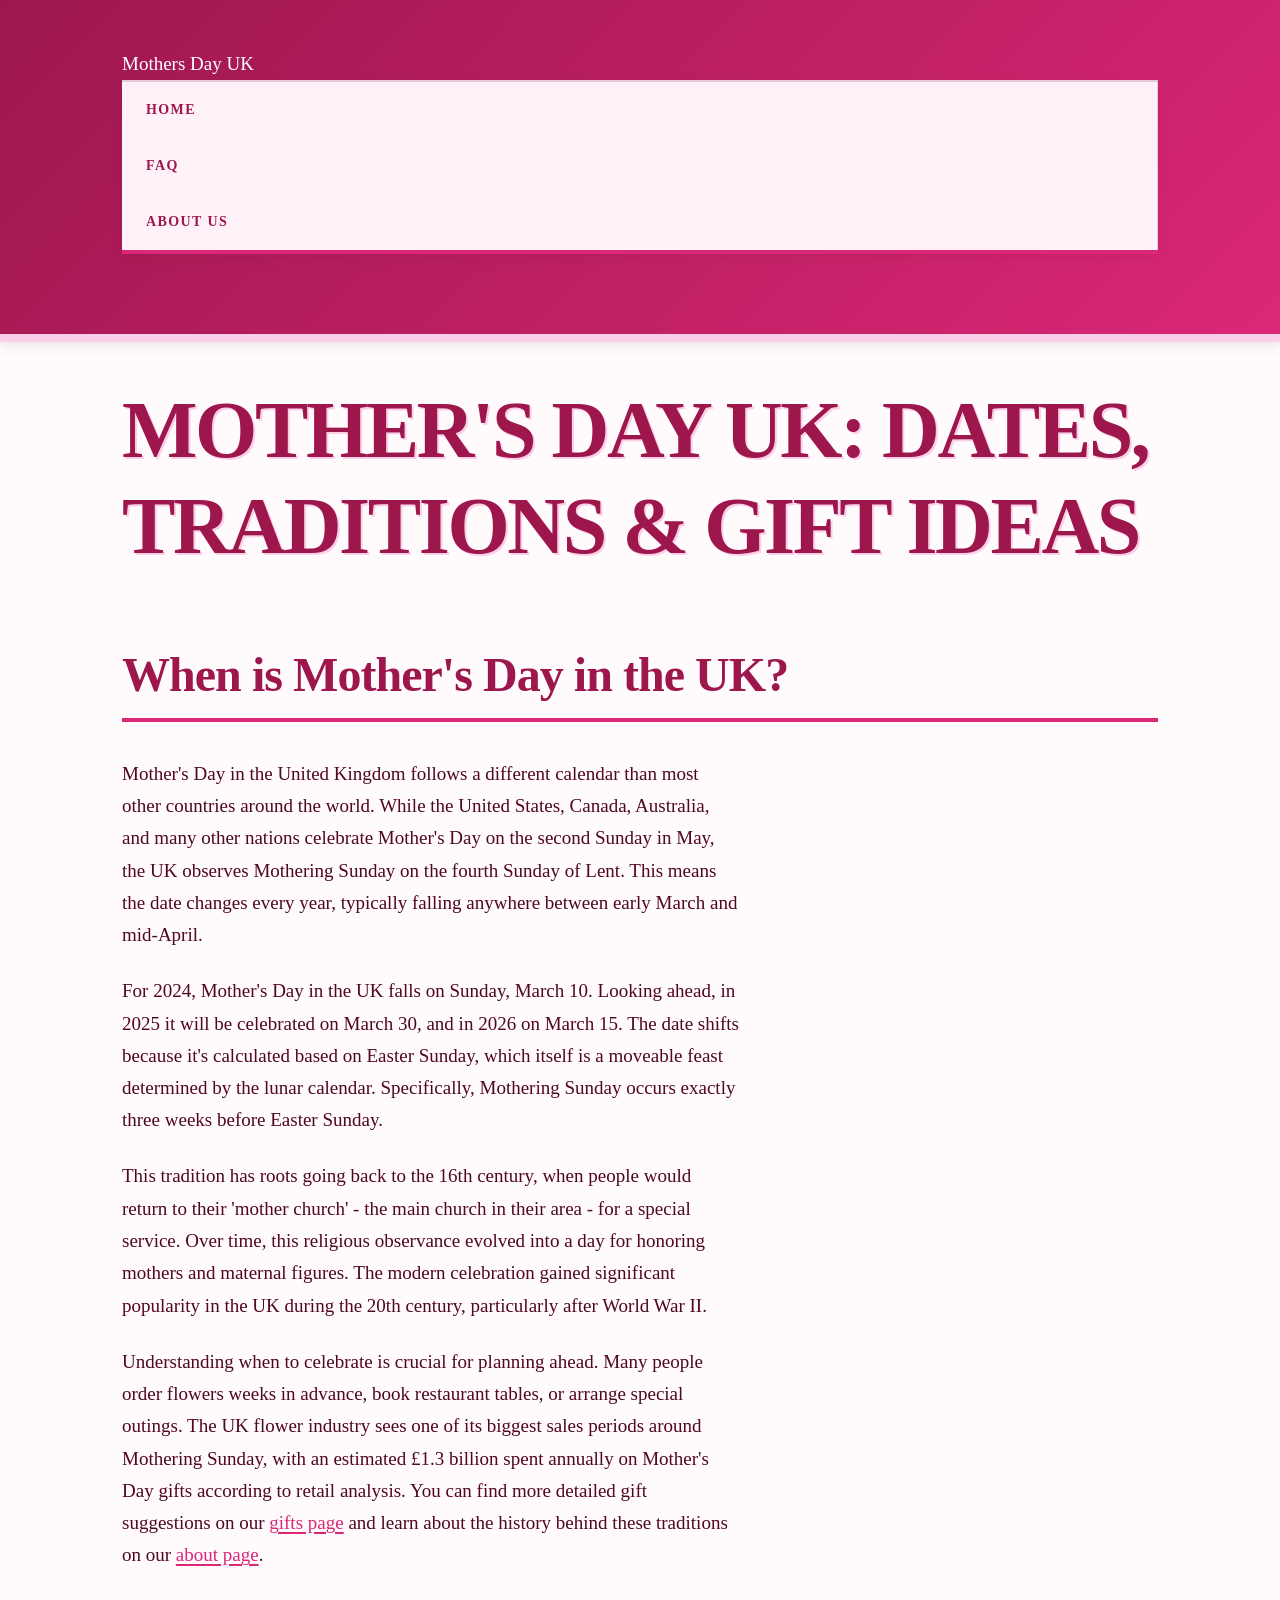
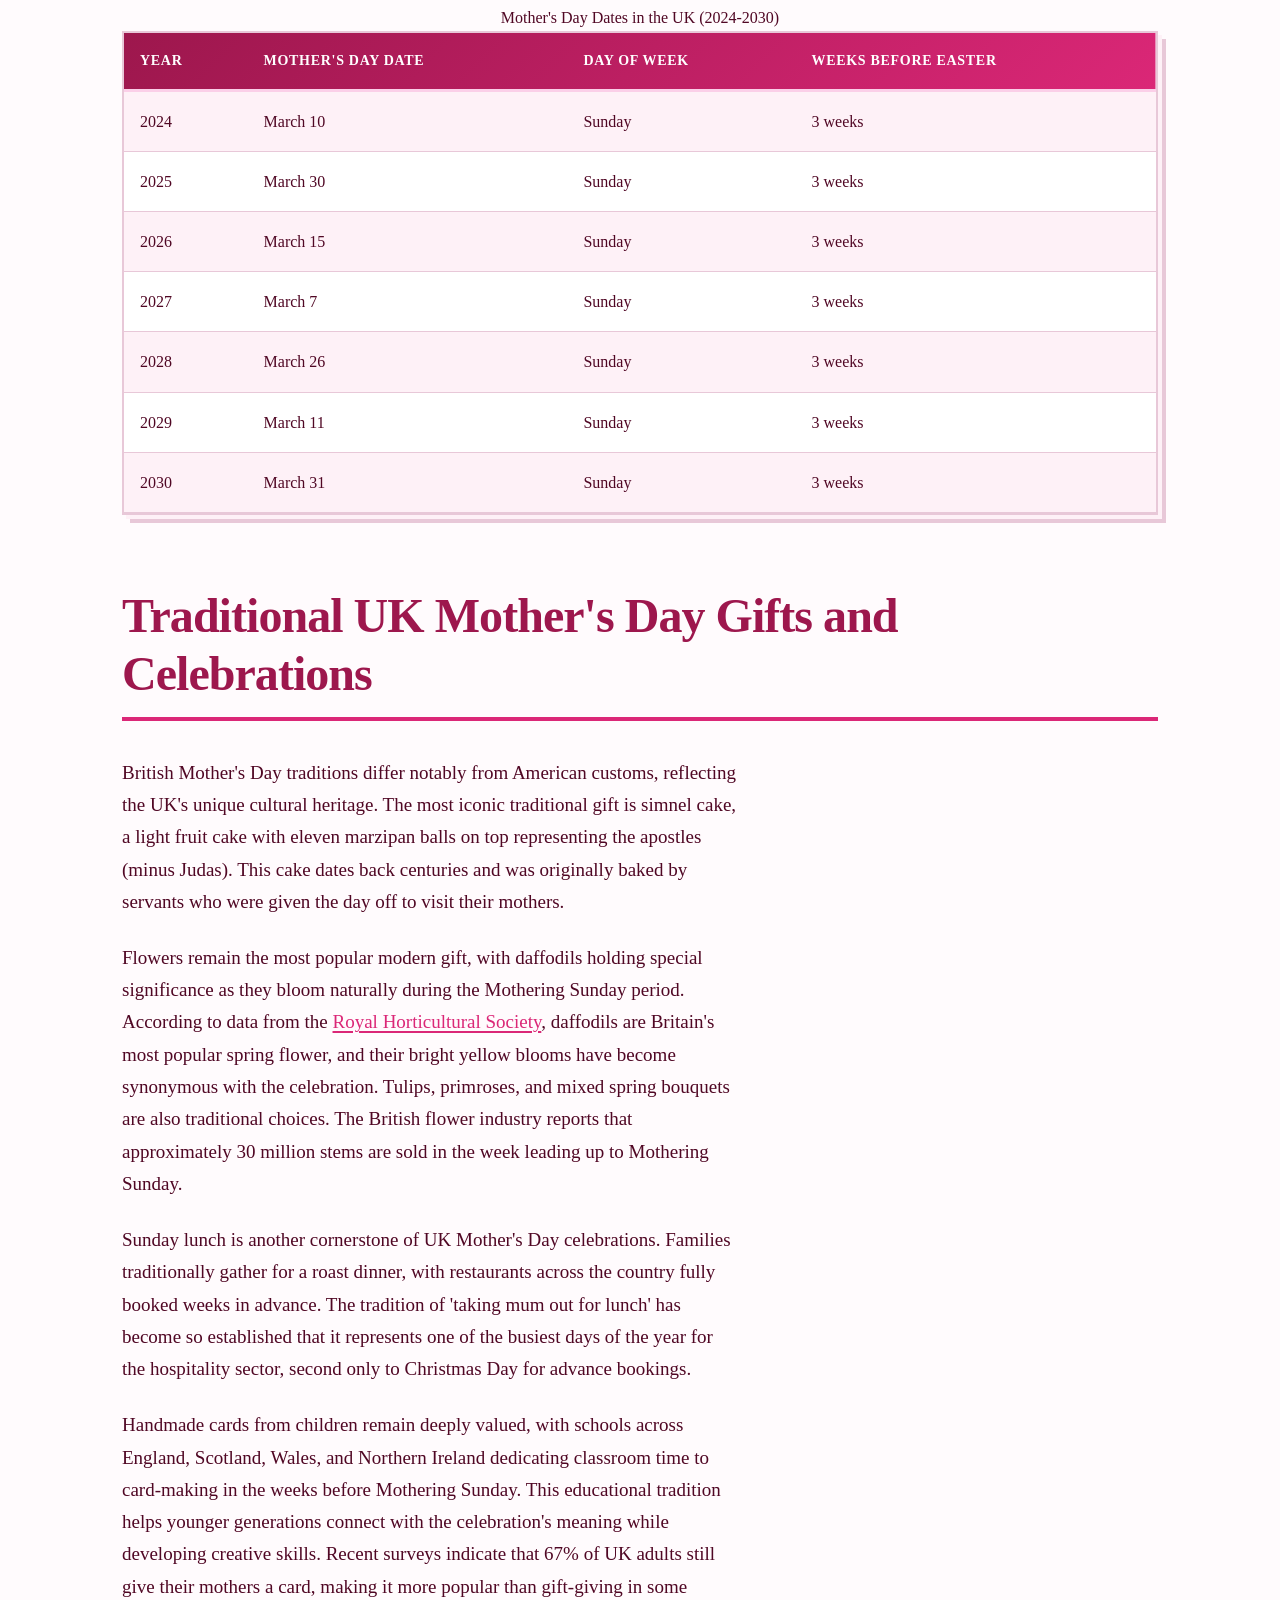
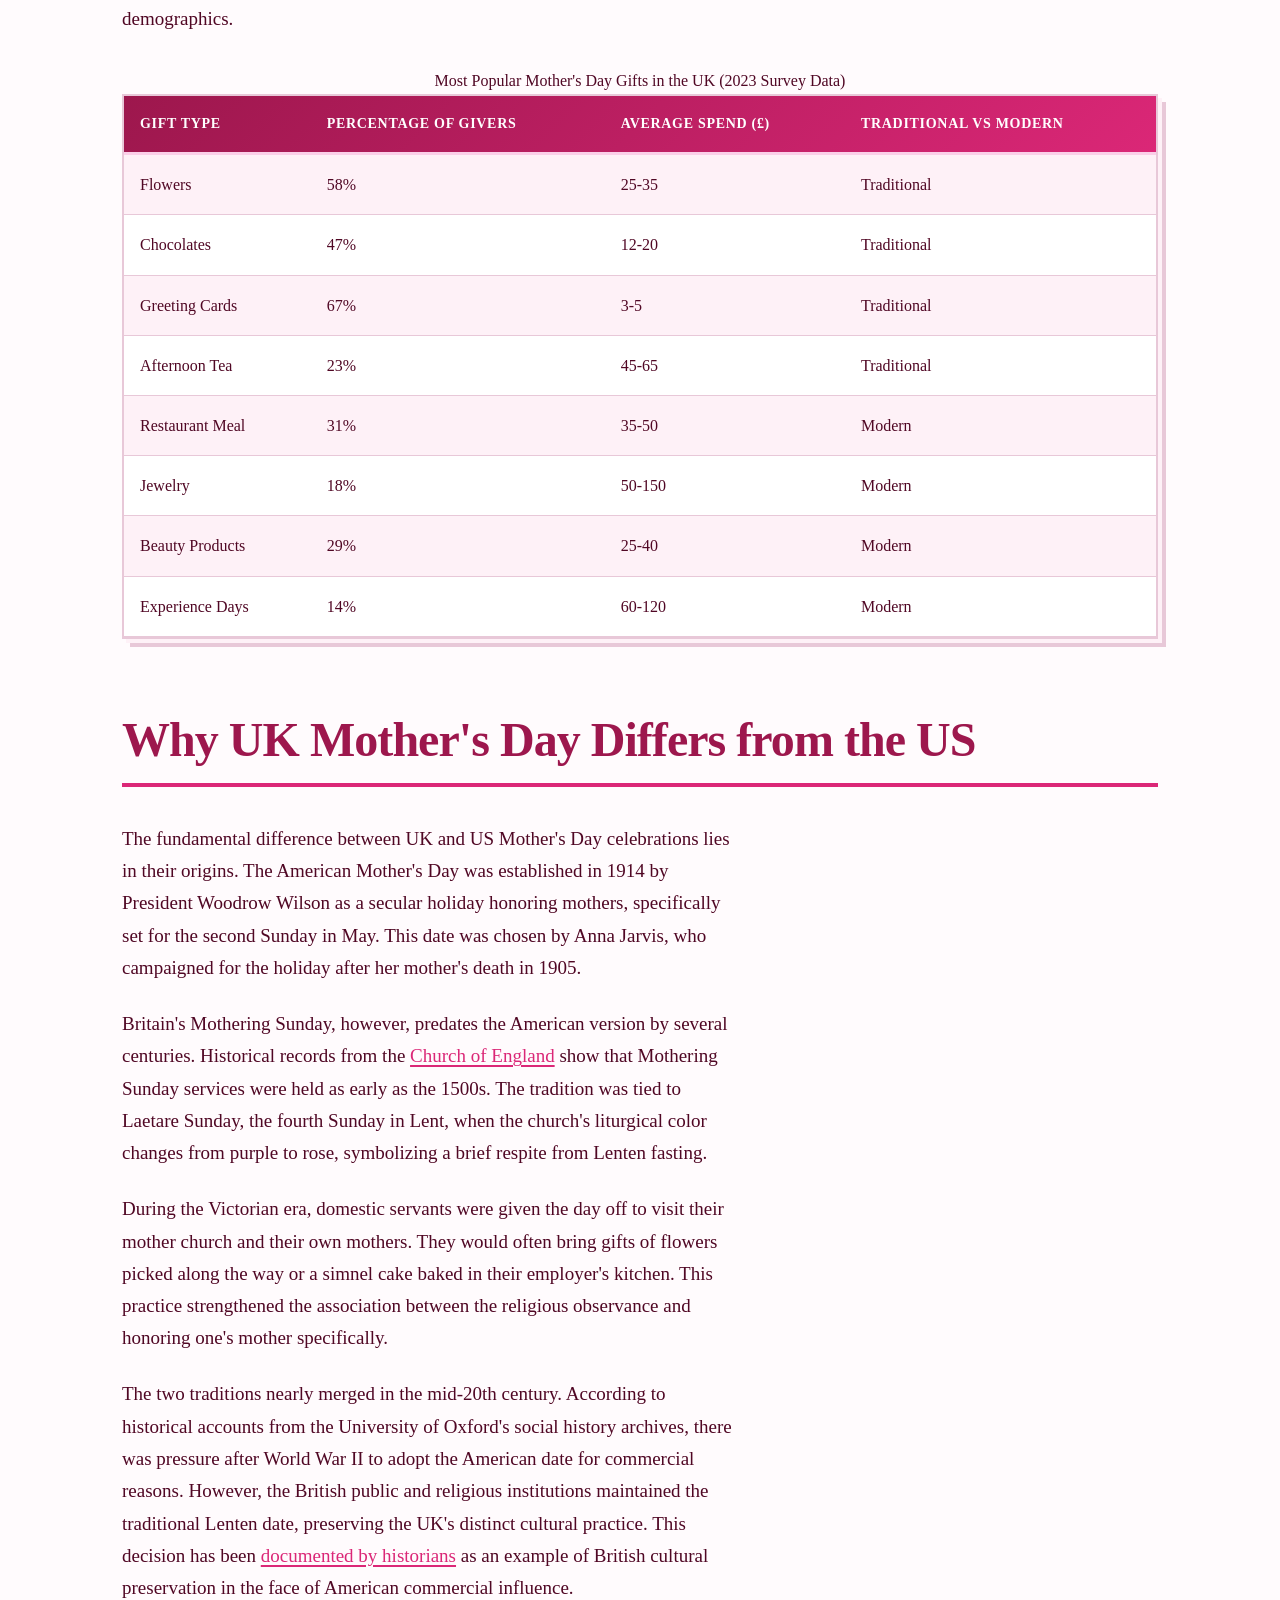
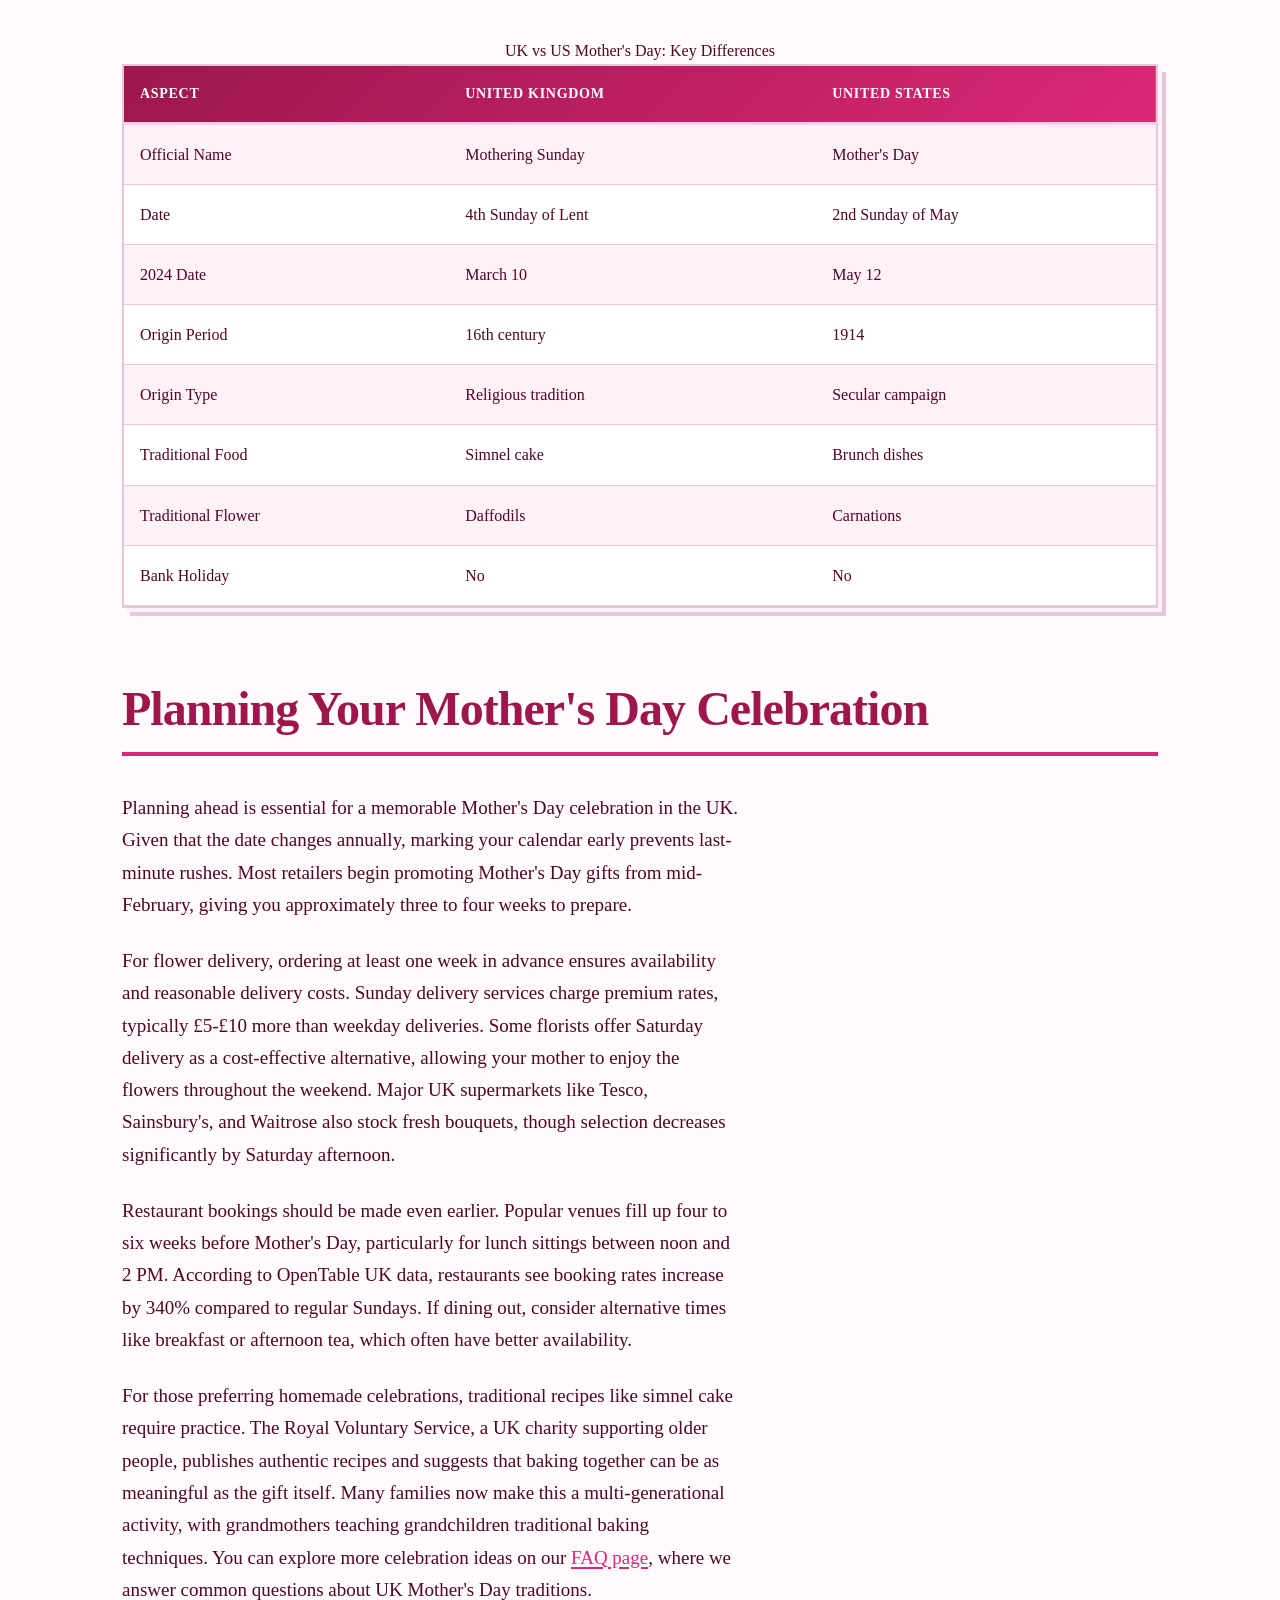
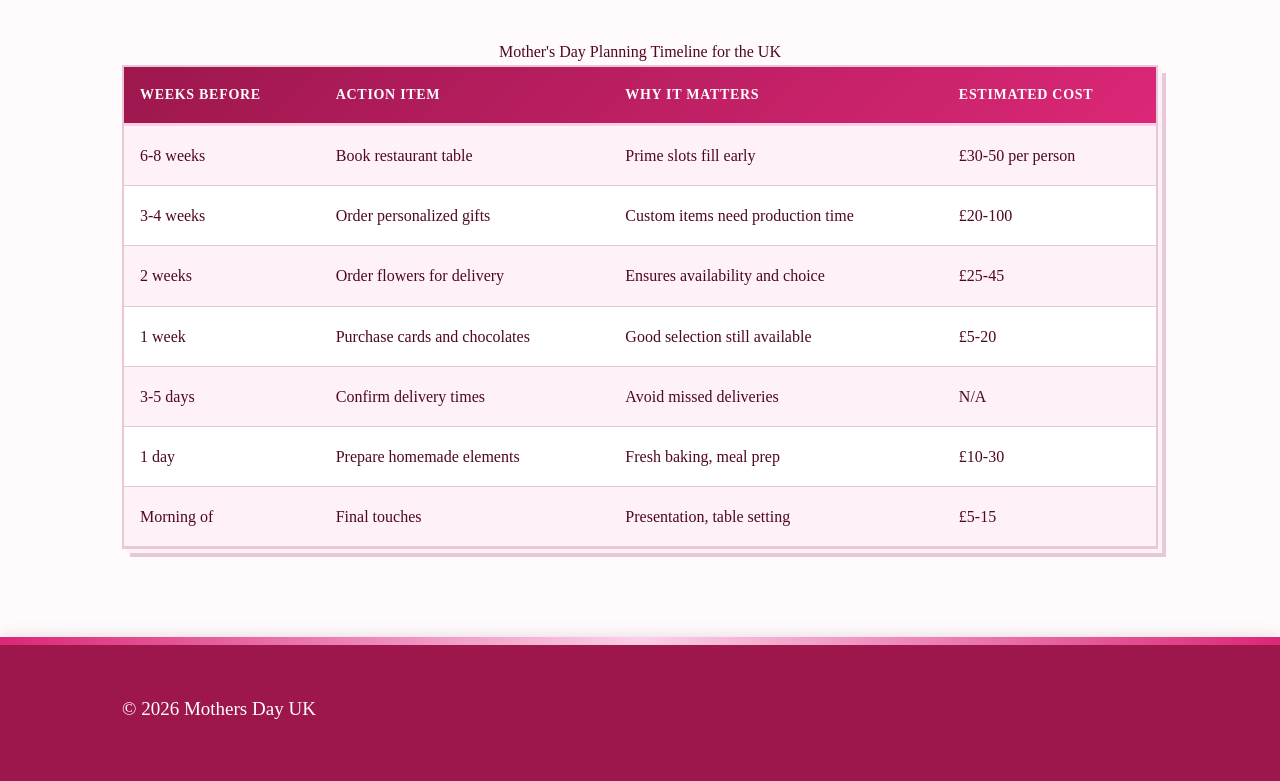
<file: index.html>
<!DOCTYPE html>
<html lang="en-US">
<head><script>if(location.hostname==="mothersdayuk-xyz.pages.dev"){location.replace("https://mothersdayuk.xyz"+location.pathname+location.search)}</script>
<meta charset="UTF-8">
<meta name="viewport" content="width=device-width, initial-scale=1.0">
<title>Mother's Day UK 2024, 2025, 2026 | Dates & Gift Ideas</title>
<meta name="description" content="Find when Mother's Day falls in the UK for 2024-2026. Discover traditional Mothering Sunday gifts, flowers, cards and celebration ideas for British mums.">
<link rel="canonical" href="https://mothersdayuk.xyz/">
<link rel="stylesheet" href="style.css">
<meta property="og:title" content="Mother's Day UK 2024, 2025, 2026 | Dates & Gift Ideas">
<meta property="og:description" content="Find when Mother's Day falls in the UK for 2024-2026. Discover traditional Mothering Sunday gifts, flowers, cards and celebration ideas for British mums.">
<meta property="og:url" content="https://mothersdayuk.xyz/">
<meta property="og:type" content="website">
</head>
<body>
<header class="site-header">
<div class="container">
<a href="/">Mothers Day UK</a>
<nav class="site-nav">
<a href="/" class="active">Home</a>
<a href="/faq">FAQ</a>
<a href="/about-us">About Us</a>
</nav>
</div>
</header>
<main class="site-main">
<div class="container">
<h1>Mother's Day UK: Dates, Traditions & Gift Ideas</h1>
<section>
<h2>When is Mother's Day in the UK?</h2>
<p>Mother's Day in the United Kingdom follows a different calendar than most other countries around the world. While the United States, Canada, Australia, and many other nations celebrate Mother's Day on the second Sunday in May, the UK observes Mothering Sunday on the fourth Sunday of Lent. This means the date changes every year, typically falling anywhere between early March and mid-April.</p>
<p>For 2024, Mother's Day in the UK falls on Sunday, March 10. Looking ahead, in 2025 it will be celebrated on March 30, and in 2026 on March 15. The date shifts because it's calculated based on Easter Sunday, which itself is a moveable feast determined by the lunar calendar. Specifically, Mothering Sunday occurs exactly three weeks before Easter Sunday.</p>
<p>This tradition has roots going back to the 16th century, when people would return to their 'mother church' - the main church in their area - for a special service. Over time, this religious observance evolved into a day for honoring mothers and maternal figures. The modern celebration gained significant popularity in the UK during the 20th century, particularly after World War II.</p>
<p>Understanding when to celebrate is crucial for planning ahead. Many people order flowers weeks in advance, book restaurant tables, or arrange special outings. The UK flower industry sees one of its biggest sales periods around Mothering Sunday, with an estimated £1.3 billion spent annually on Mother's Day gifts according to retail analysis. You can find more detailed gift suggestions on our <a href="/gifts">gifts page</a> and learn about the history behind these traditions on our <a href="/about-us">about page</a>.</p>
<table>
<caption>Mother's Day Dates in the UK (2024-2030)</caption>
<thead>
<tr>
<th>Year</th>
<th>Mother's Day Date</th>
<th>Day of Week</th>
<th>Weeks Before Easter</th>
</tr>
</thead>
<tbody>
<tr>
<td>2024</td>
<td>March 10</td>
<td>Sunday</td>
<td>3 weeks</td>
</tr>
<tr>
<td>2025</td>
<td>March 30</td>
<td>Sunday</td>
<td>3 weeks</td>
</tr>
<tr>
<td>2026</td>
<td>March 15</td>
<td>Sunday</td>
<td>3 weeks</td>
</tr>
<tr>
<td>2027</td>
<td>March 7</td>
<td>Sunday</td>
<td>3 weeks</td>
</tr>
<tr>
<td>2028</td>
<td>March 26</td>
<td>Sunday</td>
<td>3 weeks</td>
</tr>
<tr>
<td>2029</td>
<td>March 11</td>
<td>Sunday</td>
<td>3 weeks</td>
</tr>
<tr>
<td>2030</td>
<td>March 31</td>
<td>Sunday</td>
<td>3 weeks</td>
</tr>
</tbody>
</table>
</section>
<section>
<h2>Traditional UK Mother's Day Gifts and Celebrations</h2>
<p>British Mother's Day traditions differ notably from American customs, reflecting the UK's unique cultural heritage. The most iconic traditional gift is simnel cake, a light fruit cake with eleven marzipan balls on top representing the apostles (minus Judas). This cake dates back centuries and was originally baked by servants who were given the day off to visit their mothers.</p>
<p>Flowers remain the most popular modern gift, with daffodils holding special significance as they bloom naturally during the Mothering Sunday period. According to data from the <a href="https://www.rhs.org.uk/plants/types/bulbs/daffodils" rel="noopener noreferrer" target="_blank">Royal Horticultural Society</a>, daffodils are Britain's most popular spring flower, and their bright yellow blooms have become synonymous with the celebration. Tulips, primroses, and mixed spring bouquets are also traditional choices. The British flower industry reports that approximately 30 million stems are sold in the week leading up to Mothering Sunday.</p>
<p>Sunday lunch is another cornerstone of UK Mother's Day celebrations. Families traditionally gather for a roast dinner, with restaurants across the country fully booked weeks in advance. The tradition of 'taking mum out for lunch' has become so established that it represents one of the busiest days of the year for the hospitality sector, second only to Christmas Day for advance bookings.</p>
<p>Handmade cards from children remain deeply valued, with schools across England, Scotland, Wales, and Northern Ireland dedicating classroom time to card-making in the weeks before Mothering Sunday. This educational tradition helps younger generations connect with the celebration's meaning while developing creative skills. Recent surveys indicate that 67% of UK adults still give their mothers a card, making it more popular than gift-giving in some demographics.</p>
<table>
<caption>Most Popular Mother's Day Gifts in the UK (2023 Survey Data)</caption>
<thead>
<tr>
<th>Gift Type</th>
<th>Percentage of Givers</th>
<th>Average Spend (£)</th>
<th>Traditional vs Modern</th>
</tr>
</thead>
<tbody>
<tr>
<td>Flowers</td>
<td>58%</td>
<td>25-35</td>
<td>Traditional</td>
</tr>
<tr>
<td>Chocolates</td>
<td>47%</td>
<td>12-20</td>
<td>Traditional</td>
</tr>
<tr>
<td>Greeting Cards</td>
<td>67%</td>
<td>3-5</td>
<td>Traditional</td>
</tr>
<tr>
<td>Afternoon Tea</td>
<td>23%</td>
<td>45-65</td>
<td>Traditional</td>
</tr>
<tr>
<td>Restaurant Meal</td>
<td>31%</td>
<td>35-50</td>
<td>Modern</td>
</tr>
<tr>
<td>Jewelry</td>
<td>18%</td>
<td>50-150</td>
<td>Modern</td>
</tr>
<tr>
<td>Beauty Products</td>
<td>29%</td>
<td>25-40</td>
<td>Modern</td>
</tr>
<tr>
<td>Experience Days</td>
<td>14%</td>
<td>60-120</td>
<td>Modern</td>
</tr>
</tbody>
</table>
</section>
<section>
<h2>Why UK Mother's Day Differs from the US</h2>
<p>The fundamental difference between UK and US Mother's Day celebrations lies in their origins. The American Mother's Day was established in 1914 by President Woodrow Wilson as a secular holiday honoring mothers, specifically set for the second Sunday in May. This date was chosen by Anna Jarvis, who campaigned for the holiday after her mother's death in 1905.</p>
<p>Britain's Mothering Sunday, however, predates the American version by several centuries. Historical records from the <a href="https://www.churchofengland.org/our-faith/what-we-believe/mothering-sunday" rel="noopener noreferrer" target="_blank">Church of England</a> show that Mothering Sunday services were held as early as the 1500s. The tradition was tied to Laetare Sunday, the fourth Sunday in Lent, when the church's liturgical color changes from purple to rose, symbolizing a brief respite from Lenten fasting.</p>
<p>During the Victorian era, domestic servants were given the day off to visit their mother church and their own mothers. They would often bring gifts of flowers picked along the way or a simnel cake baked in their employer's kitchen. This practice strengthened the association between the religious observance and honoring one's mother specifically.</p>
<p>The two traditions nearly merged in the mid-20th century. According to historical accounts from the University of Oxford's social history archives, there was pressure after World War II to adopt the American date for commercial reasons. However, the British public and religious institutions maintained the traditional Lenten date, preserving the UK's distinct cultural practice. This decision has been <a href="https://en.wikipedia.org/wiki/Mothering_Sunday" rel="noopener noreferrer" target="_blank">documented by historians</a> as an example of British cultural preservation in the face of American commercial influence.</p>
<table>
<caption>UK vs US Mother's Day: Key Differences</caption>
<thead>
<tr>
<th>Aspect</th>
<th>United Kingdom</th>
<th>United States</th>
</tr>
</thead>
<tbody>
<tr>
<td>Official Name</td>
<td>Mothering Sunday</td>
<td>Mother's Day</td>
</tr>
<tr>
<td>Date</td>
<td>4th Sunday of Lent</td>
<td>2nd Sunday of May</td>
</tr>
<tr>
<td>2024 Date</td>
<td>March 10</td>
<td>May 12</td>
</tr>
<tr>
<td>Origin Period</td>
<td>16th century</td>
<td>1914</td>
</tr>
<tr>
<td>Origin Type</td>
<td>Religious tradition</td>
<td>Secular campaign</td>
</tr>
<tr>
<td>Traditional Food</td>
<td>Simnel cake</td>
<td>Brunch dishes</td>
</tr>
<tr>
<td>Traditional Flower</td>
<td>Daffodils</td>
<td>Carnations</td>
</tr>
<tr>
<td>Bank Holiday</td>
<td>No</td>
<td>No</td>
</tr>
</tbody>
</table>
</section>
<section>
<h2>Planning Your Mother's Day Celebration</h2>
<p>Planning ahead is essential for a memorable Mother's Day celebration in the UK. Given that the date changes annually, marking your calendar early prevents last-minute rushes. Most retailers begin promoting Mother's Day gifts from mid-February, giving you approximately three to four weeks to prepare.</p>
<p>For flower delivery, ordering at least one week in advance ensures availability and reasonable delivery costs. Sunday delivery services charge premium rates, typically £5-£10 more than weekday deliveries. Some florists offer Saturday delivery as a cost-effective alternative, allowing your mother to enjoy the flowers throughout the weekend. Major UK supermarkets like Tesco, Sainsbury's, and Waitrose also stock fresh bouquets, though selection decreases significantly by Saturday afternoon.</p>
<p>Restaurant bookings should be made even earlier. Popular venues fill up four to six weeks before Mother's Day, particularly for lunch sittings between noon and 2 PM. According to OpenTable UK data, restaurants see booking rates increase by 340% compared to regular Sundays. If dining out, consider alternative times like breakfast or afternoon tea, which often have better availability.</p>
<p>For those preferring homemade celebrations, traditional recipes like simnel cake require practice. The Royal Voluntary Service, a UK charity supporting older people, publishes authentic recipes and suggests that baking together can be as meaningful as the gift itself. Many families now make this a multi-generational activity, with grandmothers teaching grandchildren traditional baking techniques. You can explore more celebration ideas on our <a href="/faq">FAQ page</a>, where we answer common questions about UK Mother's Day traditions.</p>
<table>
<caption>Mother's Day Planning Timeline for the UK</caption>
<thead>
<tr>
<th>Weeks Before</th>
<th>Action Item</th>
<th>Why It Matters</th>
<th>Estimated Cost</th>
</tr>
</thead>
<tbody>
<tr>
<td>6-8 weeks</td>
<td>Book restaurant table</td>
<td>Prime slots fill early</td>
<td>£30-50 per person</td>
</tr>
<tr>
<td>3-4 weeks</td>
<td>Order personalized gifts</td>
<td>Custom items need production time</td>
<td>£20-100</td>
</tr>
<tr>
<td>2 weeks</td>
<td>Order flowers for delivery</td>
<td>Ensures availability and choice</td>
<td>£25-45</td>
</tr>
<tr>
<td>1 week</td>
<td>Purchase cards and chocolates</td>
<td>Good selection still available</td>
<td>£5-20</td>
</tr>
<tr>
<td>3-5 days</td>
<td>Confirm delivery times</td>
<td>Avoid missed deliveries</td>
<td>N/A</td>
</tr>
<tr>
<td>1 day</td>
<td>Prepare homemade elements</td>
<td>Fresh baking, meal prep</td>
<td>£10-30</td>
</tr>
<tr>
<td>Morning of</td>
<td>Final touches</td>
<td>Presentation, table setting</td>
<td>£5-15</td>
</tr>
</tbody>
</table>
</section>
</div>
</main>
<footer class="site-footer">
<div class="container">
<p>&copy; 2026 Mothers Day UK</p>
</div>
</footer>
<script type="application/ld+json">
{
  "@context": "https://schema.org",
  "@type": "Organization",
  "name": "Mothers Day UK",
  "url": "https://mothersdayuk.xyz"
}
</script>
</body>
</html>
</file>
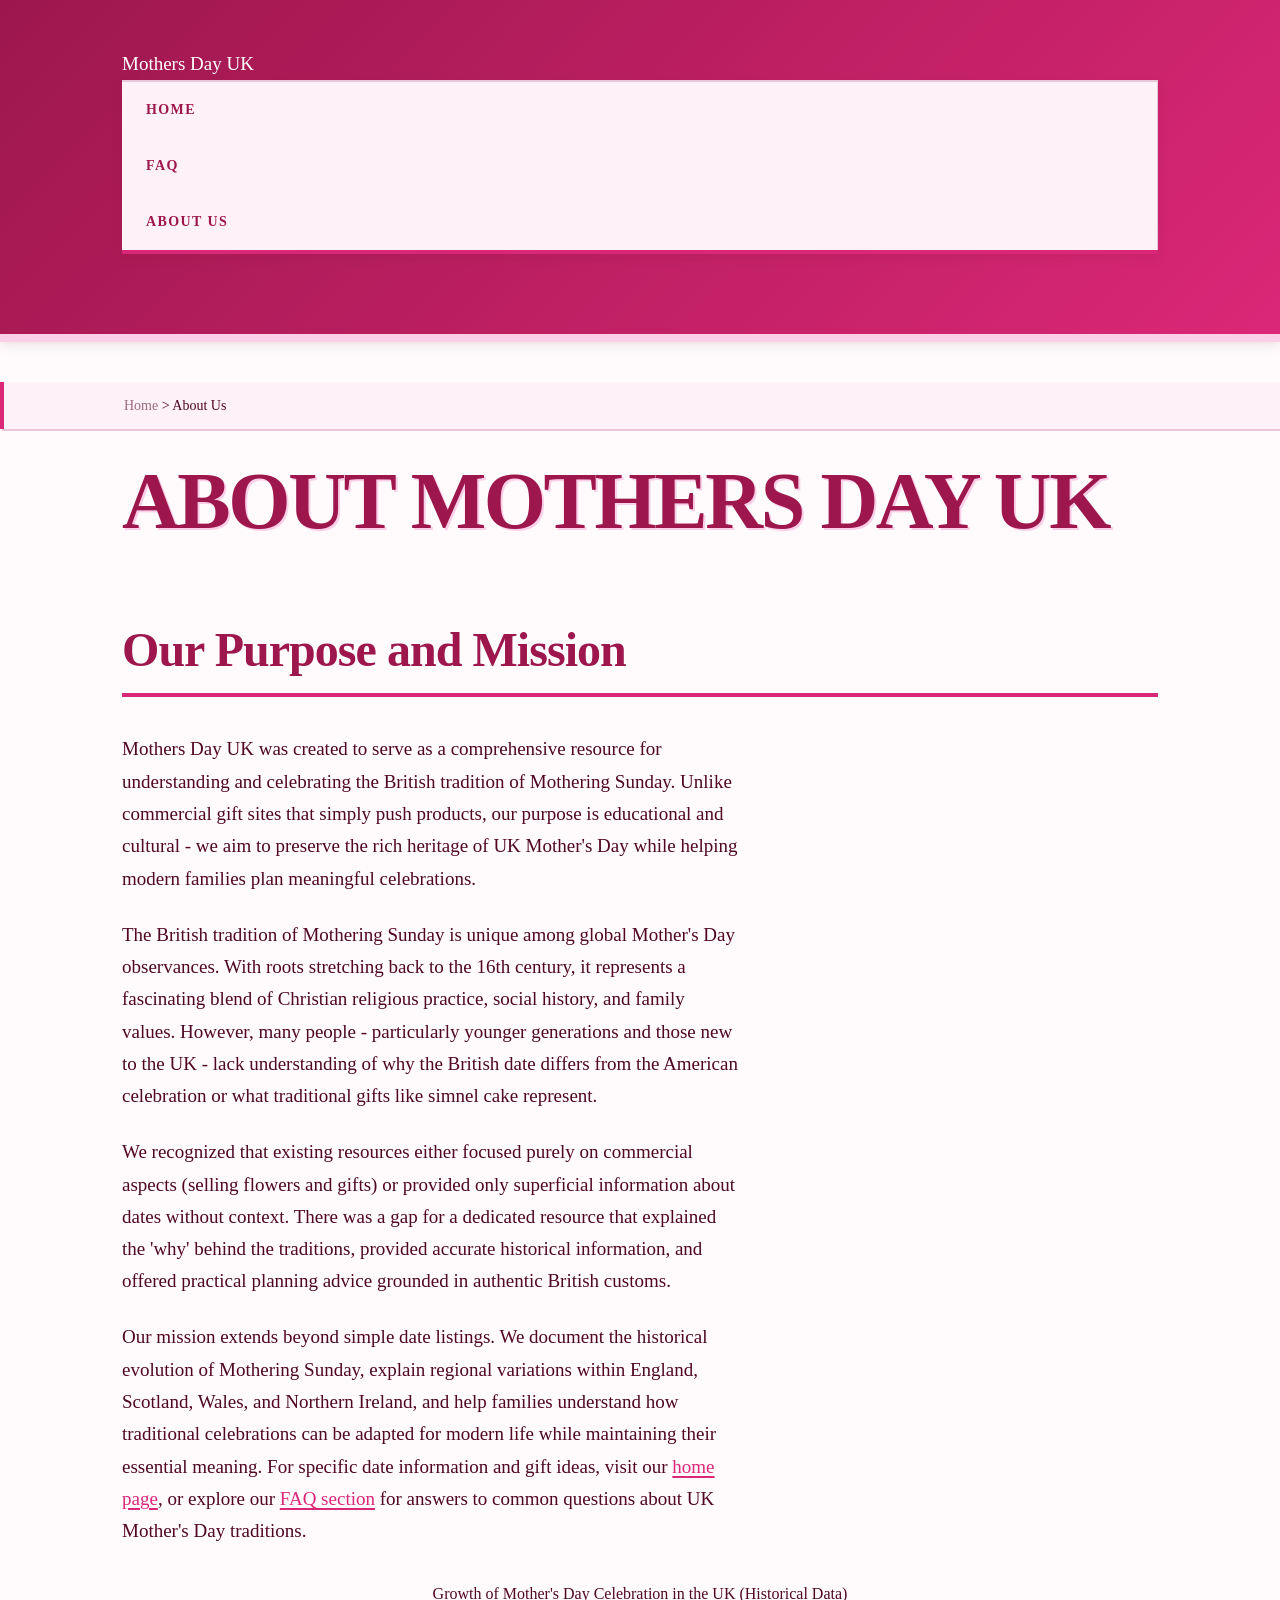
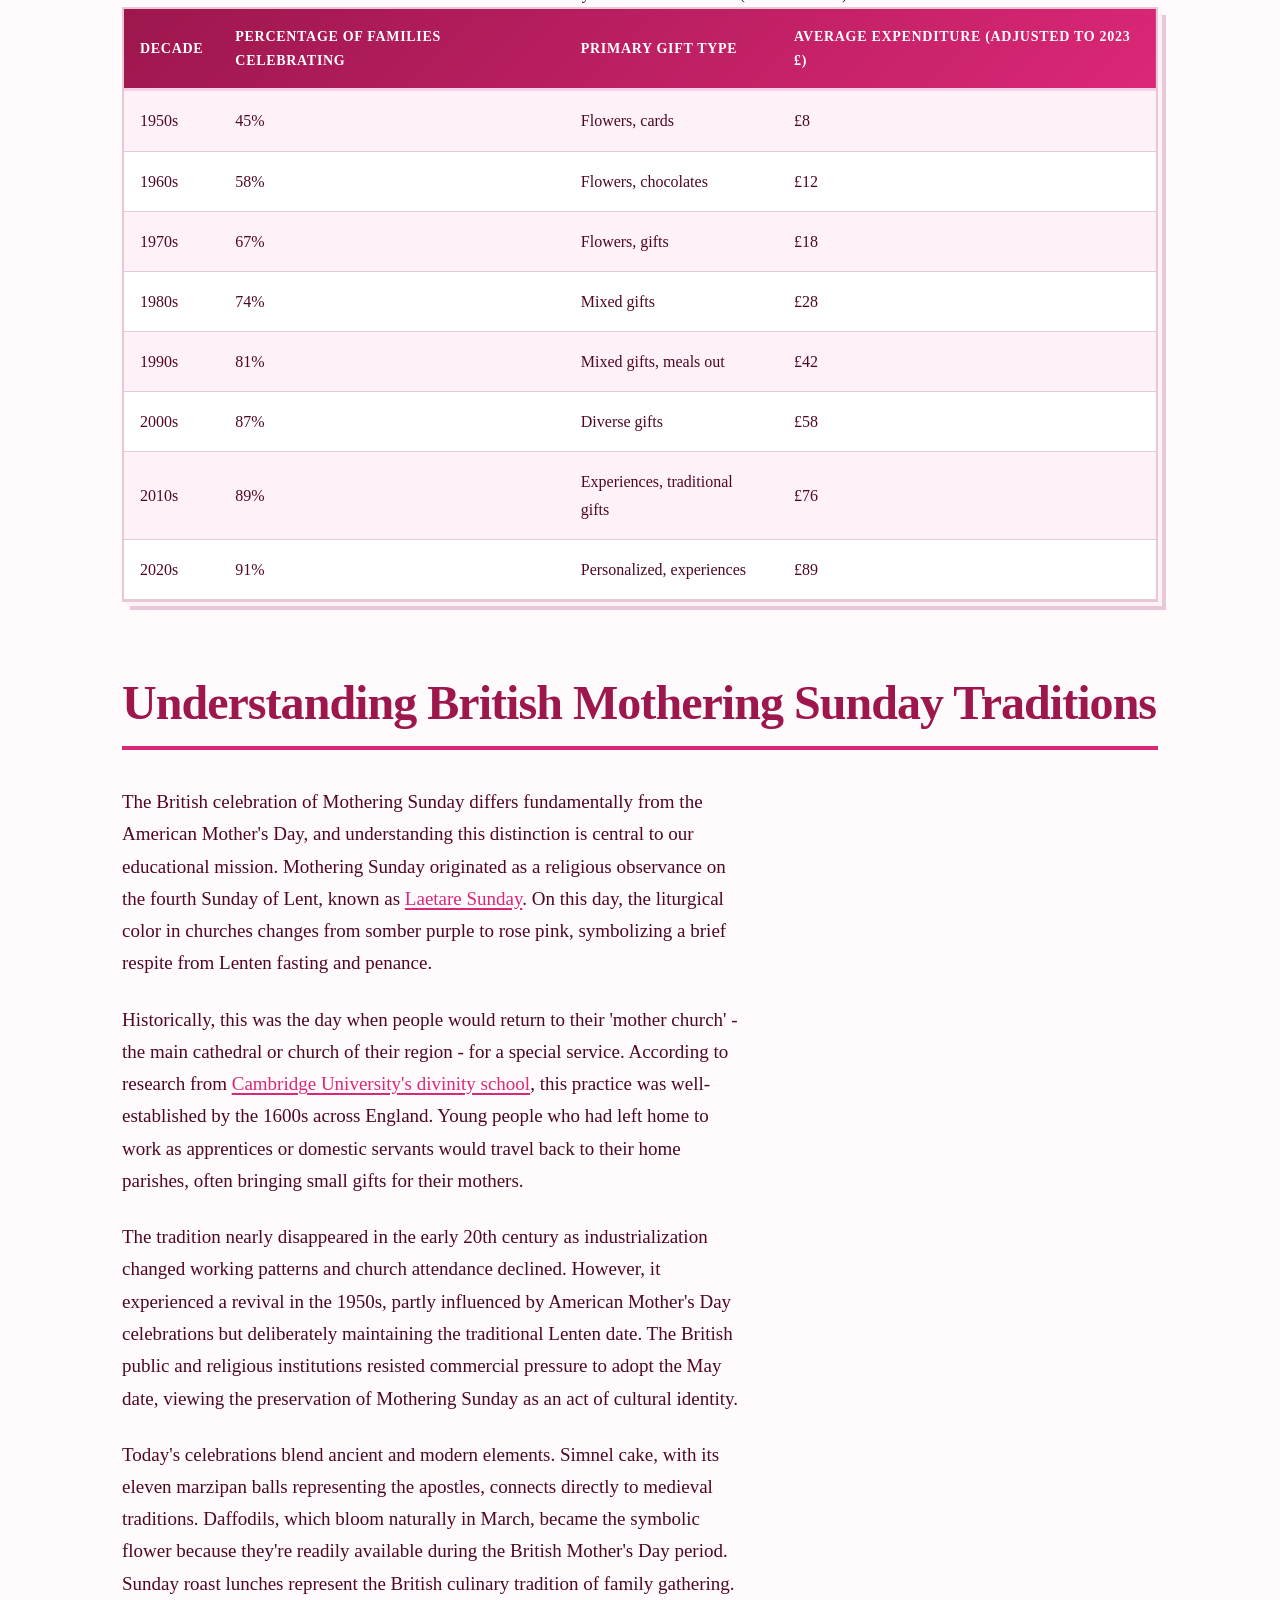
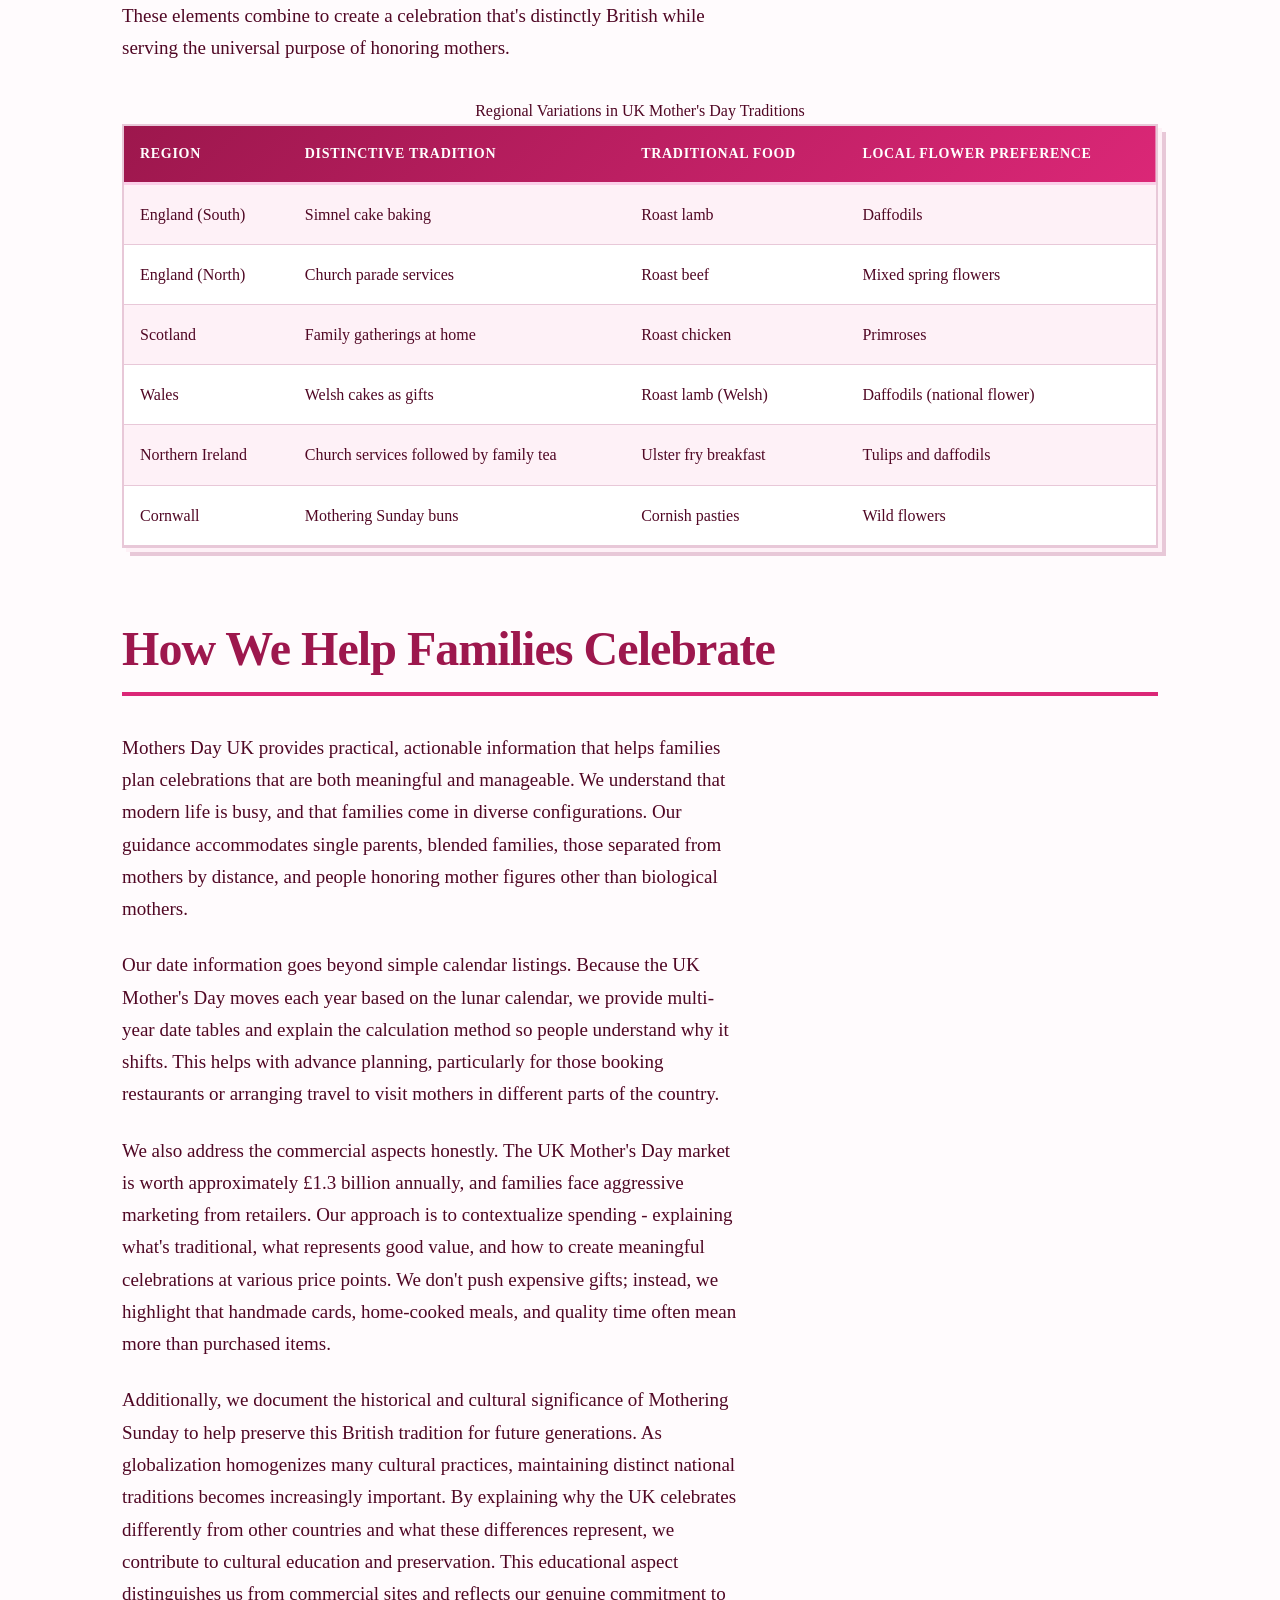
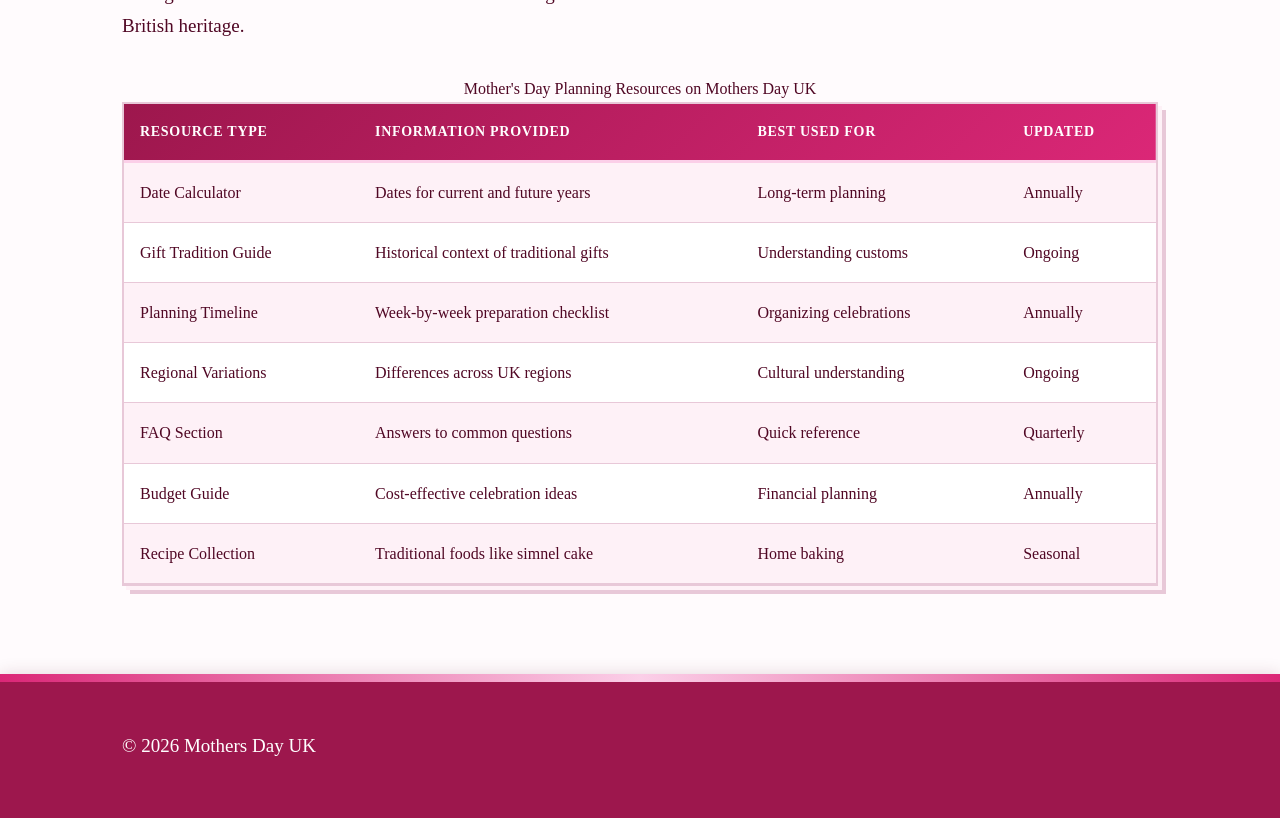
<file: about-us.html>
<!DOCTYPE html>
<html lang="en-US">
<head><script>if(location.hostname==="mothersdayuk-xyz.pages.dev"){location.replace("https://mothersdayuk.xyz"+location.pathname+location.search)}</script>
<meta charset="UTF-8">
<meta name="viewport" content="width=device-width, initial-scale=1.0">
<title>About Mothers Day UK | Our Mission and History</title>
<meta name="description" content="Learn about Mothers Day UK, our commitment to preserving British Mothering Sunday traditions, and how we help families celebrate this special day meaningfully.">
<link rel="canonical" href="https://mothersdayuk.xyz/about-us">
<link rel="stylesheet" href="style.css">
</head>
<body>
<header class="site-header">
<div class="container">
<a href="/">Mothers Day UK</a>
<nav class="site-nav">
<a href="/">Home</a>
<a href="/faq">FAQ</a>
<a href="/about-us" class="active">About Us</a>
</nav>
</div>
</header>

<nav class="breadcrumbs">
<div class="container">
<a href="/">Home</a> &gt; About Us
</div>
</nav>

<main class="site-main">
<div class="container">
<h1>About Mothers Day UK</h1>

<section>
<h2>Our Purpose and Mission</h2>
<p>Mothers Day UK was created to serve as a comprehensive resource for understanding and celebrating the British tradition of Mothering Sunday. Unlike commercial gift sites that simply push products, our purpose is educational and cultural - we aim to preserve the rich heritage of UK Mother's Day while helping modern families plan meaningful celebrations.</p>
<p>The British tradition of Mothering Sunday is unique among global Mother's Day observances. With roots stretching back to the 16th century, it represents a fascinating blend of Christian religious practice, social history, and family values. However, many people - particularly younger generations and those new to the UK - lack understanding of why the British date differs from the American celebration or what traditional gifts like simnel cake represent.</p>
<p>We recognized that existing resources either focused purely on commercial aspects (selling flowers and gifts) or provided only superficial information about dates without context. There was a gap for a dedicated resource that explained the 'why' behind the traditions, provided accurate historical information, and offered practical planning advice grounded in authentic British customs.</p>
<p>Our mission extends beyond simple date listings. We document the historical evolution of Mothering Sunday, explain regional variations within England, Scotland, Wales, and Northern Ireland, and help families understand how traditional celebrations can be adapted for modern life while maintaining their essential meaning. For specific date information and gift ideas, visit our <a href="/">home page</a>, or explore our <a href="/faq">FAQ section</a> for answers to common questions about UK Mother's Day traditions.</p>

<table>
<caption>Growth of Mother's Day Celebration in the UK (Historical Data)</caption>
<thead>
<tr>
<th>Decade</th>
<th>Percentage of Families Celebrating</th>
<th>Primary Gift Type</th>
<th>Average Expenditure (Adjusted to 2023 £)</th>
</tr>
</thead>
<tbody>
<tr>
<td>1950s</td>
<td>45%</td>
<td>Flowers, cards</td>
<td>£8</td>
</tr>
<tr>
<td>1960s</td>
<td>58%</td>
<td>Flowers, chocolates</td>
<td>£12</td>
</tr>
<tr>
<td>1970s</td>
<td>67%</td>
<td>Flowers, gifts</td>
<td>£18</td>
</tr>
<tr>
<td>1980s</td>
<td>74%</td>
<td>Mixed gifts</td>
<td>£28</td>
</tr>
<tr>
<td>1990s</td>
<td>81%</td>
<td>Mixed gifts, meals out</td>
<td>£42</td>
</tr>
<tr>
<td>2000s</td>
<td>87%</td>
<td>Diverse gifts</td>
<td>£58</td>
</tr>
<tr>
<td>2010s</td>
<td>89%</td>
<td>Experiences, traditional gifts</td>
<td>£76</td>
</tr>
<tr>
<td>2020s</td>
<td>91%</td>
<td>Personalized, experiences</td>
<td>£89</td>
</tr>
</tbody>
</table>
</section>

<section>
<h2>Understanding British Mothering Sunday Traditions</h2>
<p>The British celebration of Mothering Sunday differs fundamentally from the American Mother's Day, and understanding this distinction is central to our educational mission. Mothering Sunday originated as a religious observance on the fourth Sunday of Lent, known as <a href="https://en.wikipedia.org/wiki/Laetare_Sunday" rel="noopener" target="_blank">Laetare Sunday</a>. On this day, the liturgical color in churches changes from somber purple to rose pink, symbolizing a brief respite from Lenten fasting and penance.</p>
<p>Historically, this was the day when people would return to their 'mother church' - the main cathedral or church of their region - for a special service. According to research from <a href="https://www.cam.ac.uk/research/" rel="noopener" target="_blank">Cambridge University's divinity school</a>, this practice was well-established by the 1600s across England. Young people who had left home to work as apprentices or domestic servants would travel back to their home parishes, often bringing small gifts for their mothers.</p>
<p>The tradition nearly disappeared in the early 20th century as industrialization changed working patterns and church attendance declined. However, it experienced a revival in the 1950s, partly influenced by American Mother's Day celebrations but deliberately maintaining the traditional Lenten date. The British public and religious institutions resisted commercial pressure to adopt the May date, viewing the preservation of Mothering Sunday as an act of cultural identity.</p>
<p>Today's celebrations blend ancient and modern elements. Simnel cake, with its eleven marzipan balls representing the apostles, connects directly to medieval traditions. Daffodils, which bloom naturally in March, became the symbolic flower because they're readily available during the British Mother's Day period. Sunday roast lunches represent the British culinary tradition of family gathering. These elements combine to create a celebration that's distinctly British while serving the universal purpose of honoring mothers.</p>

<table>
<caption>Regional Variations in UK Mother's Day Traditions</caption>
<thead>
<tr>
<th>Region</th>
<th>Distinctive Tradition</th>
<th>Traditional Food</th>
<th>Local Flower Preference</th>
</tr>
</thead>
<tbody>
<tr>
<td>England (South)</td>
<td>Simnel cake baking</td>
<td>Roast lamb</td>
<td>Daffodils</td>
</tr>
<tr>
<td>England (North)</td>
<td>Church parade services</td>
<td>Roast beef</td>
<td>Mixed spring flowers</td>
</tr>
<tr>
<td>Scotland</td>
<td>Family gatherings at home</td>
<td>Roast chicken</td>
<td>Primroses</td>
</tr>
<tr>
<td>Wales</td>
<td>Welsh cakes as gifts</td>
<td>Roast lamb (Welsh)</td>
<td>Daffodils (national flower)</td>
</tr>
<tr>
<td>Northern Ireland</td>
<td>Church services followed by family tea</td>
<td>Ulster fry breakfast</td>
<td>Tulips and daffodils</td>
</tr>
<tr>
<td>Cornwall</td>
<td>Mothering Sunday buns</td>
<td>Cornish pasties</td>
<td>Wild flowers</td>
</tr>
</tbody>
</table>
</section>

<section>
<h2>How We Help Families Celebrate</h2>
<p>Mothers Day UK provides practical, actionable information that helps families plan celebrations that are both meaningful and manageable. We understand that modern life is busy, and that families come in diverse configurations. Our guidance accommodates single parents, blended families, those separated from mothers by distance, and people honoring mother figures other than biological mothers.</p>
<p>Our date information goes beyond simple calendar listings. Because the UK Mother's Day moves each year based on the lunar calendar, we provide multi-year date tables and explain the calculation method so people understand why it shifts. This helps with advance planning, particularly for those booking restaurants or arranging travel to visit mothers in different parts of the country.</p>
<p>We also address the commercial aspects honestly. The UK Mother's Day market is worth approximately £1.3 billion annually, and families face aggressive marketing from retailers. Our approach is to contextualize spending - explaining what's traditional, what represents good value, and how to create meaningful celebrations at various price points. We don't push expensive gifts; instead, we highlight that handmade cards, home-cooked meals, and quality time often mean more than purchased items.</p>
<p>Additionally, we document the historical and cultural significance of Mothering Sunday to help preserve this British tradition for future generations. As globalization homogenizes many cultural practices, maintaining distinct national traditions becomes increasingly important. By explaining why the UK celebrates differently from other countries and what these differences represent, we contribute to cultural education and preservation. This educational aspect distinguishes us from commercial sites and reflects our genuine commitment to British heritage.</p>

<table>
<caption>Mother's Day Planning Resources on Mothers Day UK</caption>
<thead>
<tr>
<th>Resource Type</th>
<th>Information Provided</th>
<th>Best Used For</th>
<th>Updated</th>
</tr>
</thead>
<tbody>
<tr>
<td>Date Calculator</td>
<td>Dates for current and future years</td>
<td>Long-term planning</td>
<td>Annually</td>
</tr>
<tr>
<td>Gift Tradition Guide</td>
<td>Historical context of traditional gifts</td>
<td>Understanding customs</td>
<td>Ongoing</td>
</tr>
<tr>
<td>Planning Timeline</td>
<td>Week-by-week preparation checklist</td>
<td>Organizing celebrations</td>
<td>Annually</td>
</tr>
<tr>
<td>Regional Variations</td>
<td>Differences across UK regions</td>
<td>Cultural understanding</td>
<td>Ongoing</td>
</tr>
<tr>
<td>FAQ Section</td>
<td>Answers to common questions</td>
<td>Quick reference</td>
<td>Quarterly</td>
</tr>
<tr>
<td>Budget Guide</td>
<td>Cost-effective celebration ideas</td>
<td>Financial planning</td>
<td>Annually</td>
</tr>
<tr>
<td>Recipe Collection</td>
<td>Traditional foods like simnel cake</td>
<td>Home baking</td>
<td>Seasonal</td>
</tr>
</tbody>
</table>
</section>
</div>
</main>

<footer class="site-footer">
<div class="container">
<p>&copy; 2026 Mothers Day UK</p>
</div>
</footer>

<script type="application/ld+json">
{
  "@context": "https://schema.org",
  "@type": "AboutPage",
  "name": "About Mothers Day UK",
  "description": "Learn about Mothers Day UK, our commitment to preserving British Mothering Sunday traditions, and how we help families celebrate this special day meaningfully.",
  "url": "https://mothersdayuk.xyz/about-us",
  "mainEntity": {
    "@type": "Organization",
    "name": "Mothers Day UK",
    "url": "https://mothersdayuk.xyz",
    "description": "A comprehensive resource for understanding and celebrating the British tradition of Mothering Sunday"
  }
}
</script>

</body>
</html>
</file>
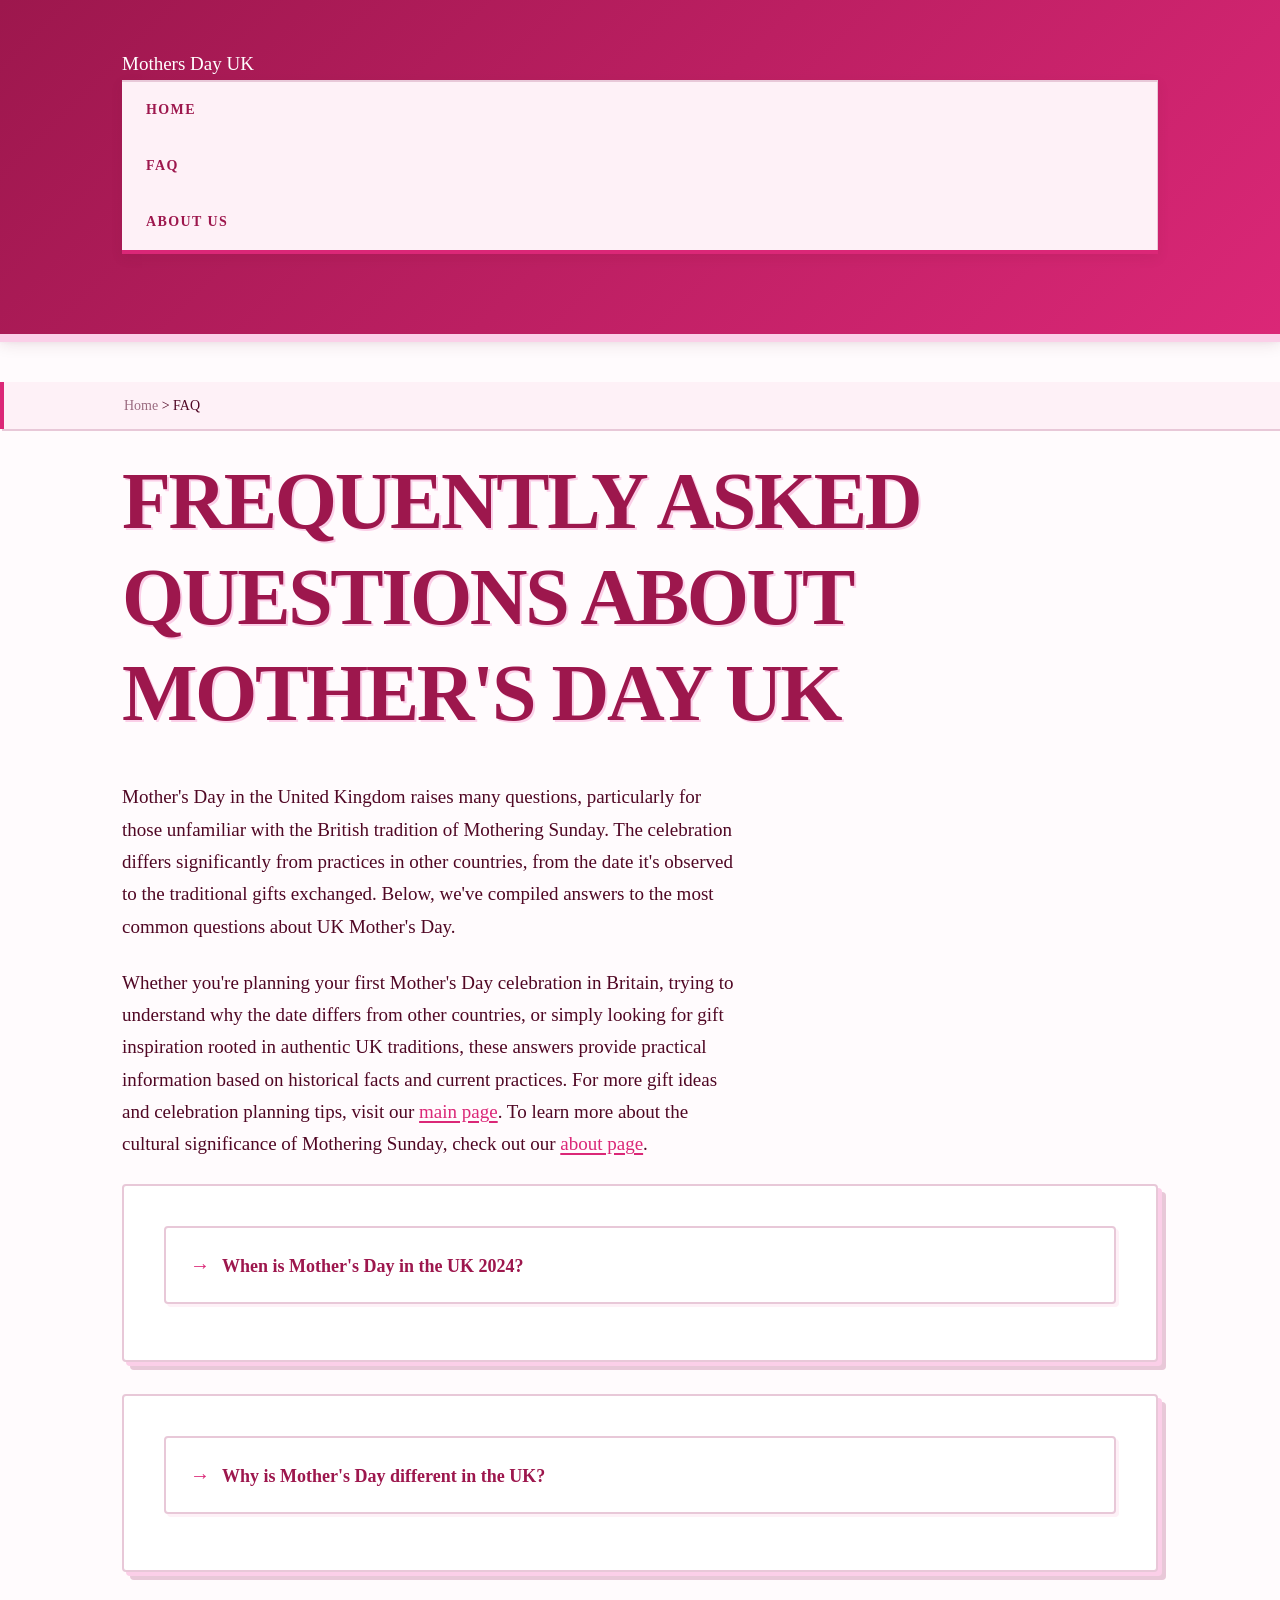
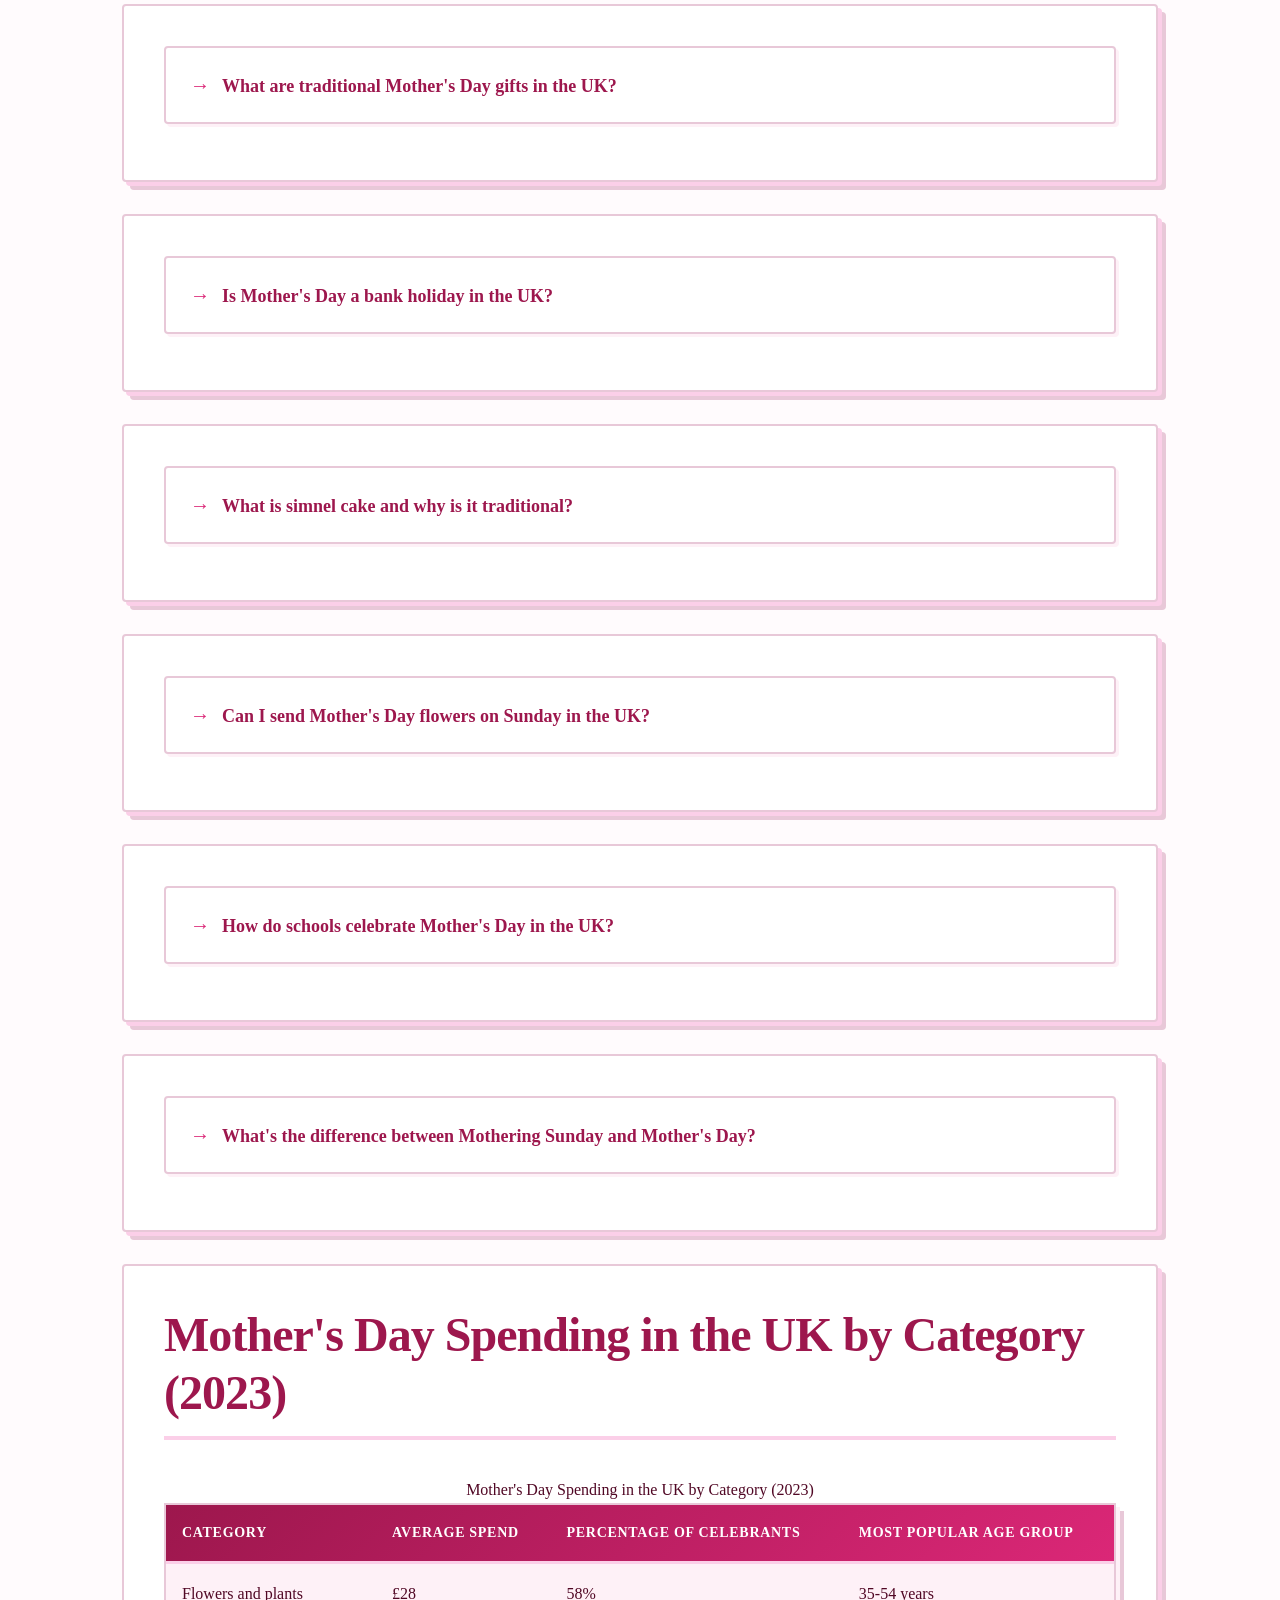
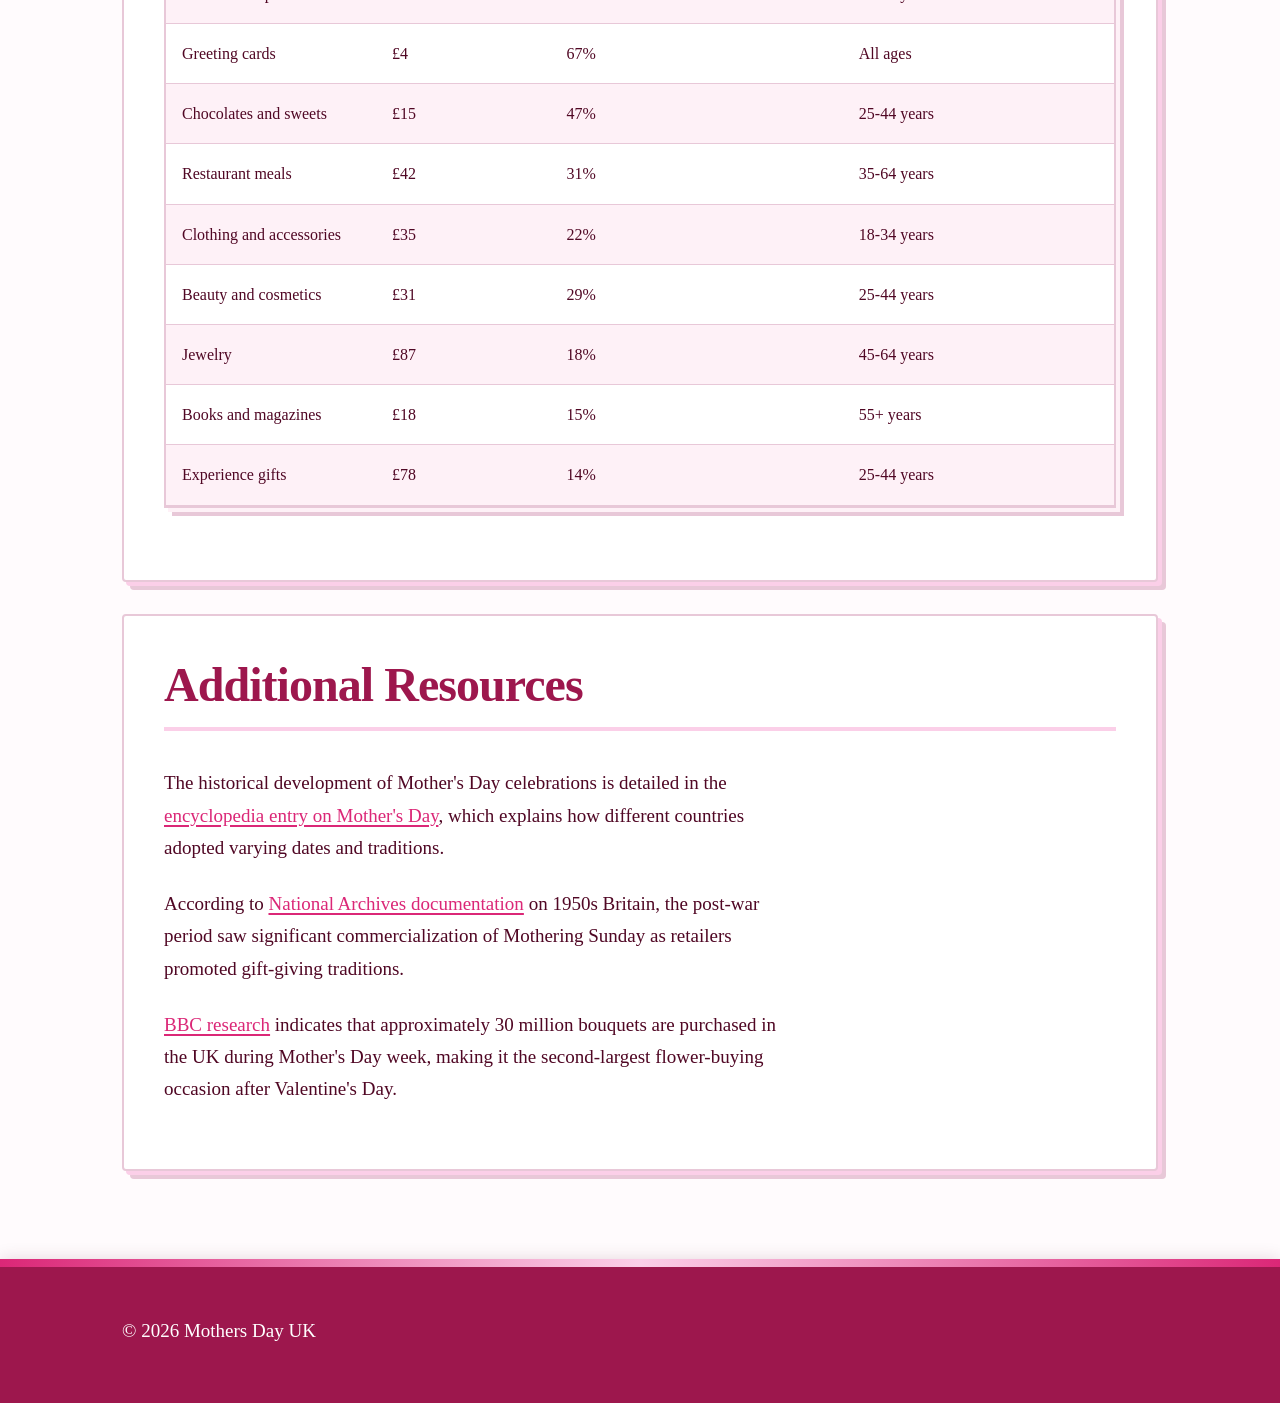
<file: faq.html>
<!DOCTYPE html>
<html lang="en-US">
<head><script>if(location.hostname==="mothersdayuk-xyz.pages.dev"){location.replace("https://mothersdayuk.xyz"+location.pathname+location.search)}</script>
<meta charset="UTF-8">
<meta name="viewport" content="width=device-width, initial-scale=1.0">
<title>Mother's Day UK FAQ: Your Questions Answered</title>
<meta name="description" content="Get answers to common questions about Mother's Day in the UK, including dates, traditions, gift ideas, and the history of Mothering Sunday celebrations.">
<link rel="canonical" href="https://mothersdayuk.xyz/faq">
<link rel="stylesheet" href="style.css">
</head>
<body>
<header class="site-header">
<div class="container">
<a href="/">Mothers Day UK</a>
<nav class="site-nav">
<a href="/">Home</a>
<a href="/faq" class="active">FAQ</a>
<a href="/about-us">About Us</a>
</nav>
</div>
</header>

<nav class="breadcrumbs">
<div class="container">
<a href="/">Home</a> &gt; FAQ
</div>
</nav>

<main class="site-main">
<div class="container">
<h1>Frequently Asked Questions About Mother's Day UK</h1>

<p>Mother's Day in the United Kingdom raises many questions, particularly for those unfamiliar with the British tradition of Mothering Sunday. The celebration differs significantly from practices in other countries, from the date it's observed to the traditional gifts exchanged. Below, we've compiled answers to the most common questions about UK Mother's Day.</p>

<p>Whether you're planning your first Mother's Day celebration in Britain, trying to understand why the date differs from other countries, or simply looking for gift inspiration rooted in authentic UK traditions, these answers provide practical information based on historical facts and current practices. For more gift ideas and celebration planning tips, visit our <a href="/">main page</a>. To learn more about the cultural significance of Mothering Sunday, check out our <a href="/about-us">about page</a>.</p>

<div class="card">
<details>
<summary>When is Mother's Day in the UK 2024?</summary>
<p>Mother's Day in the UK falls on Sunday, March 10, 2024. It's celebrated on the fourth Sunday of Lent, which varies each year based on when Easter falls. Since Easter is determined by the lunar calendar (specifically, the first Sunday after the first full moon following the spring equinox), Mother's Day shifts accordingly. This moveable date means it can occur anywhere from early March to mid-April. For 2025, Mother's Day will be on March 30, and for 2026, it falls on March 15. Planning ahead requires checking the specific year's calendar, as the date changes annually unlike fixed holidays.</p>
</details>
</div>

<div class="card">
<details>
<summary>Why is Mother's Day different in the UK?</summary>
<p>The UK celebrates Mothering Sunday, which has Christian origins dating back to the 16th century. It's tied to the church calendar rather than the fixed May date used in the US. Historically, Mothering Sunday was the day when people would return to their 'mother church' for a special service during Lent. Domestic servants were traditionally given this day off to visit their families and attend church together. This centuries-old tradition became intertwined with honoring mothers specifically during the Victorian era. The American Mother's Day, by contrast, was created in 1914 as a secular holiday by Anna Jarvis and President Woodrow Wilson, set for the second Sunday in May. Britain maintained its traditional Lenten date despite commercial pressure to adopt the American date after World War II, preserving a distinct cultural heritage.</p>
</details>
</div>

<div class="card">
<details>
<summary>What are traditional Mother's Day gifts in the UK?</summary>
<p>Popular UK Mother's Day gifts include flowers (especially daffodils), simnel cake, afternoon tea, and handmade cards. Many families also give chocolates and take mum out for Sunday lunch. Simnel cake is particularly significant - it's a light fruit cake decorated with eleven marzipan balls representing the apostles, traditionally baked by servants to bring home to their mothers. Daffodils hold special meaning as they bloom naturally during the Mothering Sunday period and have become Britain's symbolic Mother's Day flower. Spring flower bouquets featuring tulips, primroses, and other seasonal blooms are also traditional. The Sunday roast lunch, a cornerstone of British culinary tradition, becomes extra special on Mother's Day, with families gathering at home or in restaurants. Recent trends show experience gifts like spa days and afternoon tea vouchers gaining popularity while maintaining connection to traditional British leisure activities.</p>
</details>
</div>

<div class="card">
<details>
<summary>Is Mother's Day a bank holiday in the UK?</summary>
<p>No, Mother's Day is not an official bank holiday in the UK. However, it's widely celebrated as a special occasion for honoring mothers and mother figures. Bank holidays in the UK are designated by the government and typically include days like Easter Monday, May Day, and Christmas. Since Mother's Day always falls on a Sunday - already a non-working day for most people - there's no additional day off granted. This differs from some countries where Mother's Day receives special recognition in employment law. Despite not being a bank holiday, Mother's Day significantly impacts British commerce and culture, with restaurants, florists, and retailers experiencing one of their busiest trading days of the year. Schools often acknowledge the day by having children create cards and gifts during the preceding week.</p>
</details>
</div>

<div class="card">
<details>
<summary>What is simnel cake and why is it traditional?</summary>
<p>Simnel cake is a light fruit cake with a layer of marzipan baked into the middle and another layer on top, decorated with eleven marzipan balls representing the eleven faithful apostles (excluding Judas). This cake has been associated with Mothering Sunday since medieval times. Historically, young women working as domestic servants would bake a simnel cake in their employer's kitchen to take home to their mothers on Mothering Sunday, when they were given rare time off. The cake's name possibly derives from the Latin 'simila' meaning fine flour, or from Simnel, a town known for its bakers. The tradition nearly died out in the early 20th century but was revived as Mother's Day celebrations grew in popularity. Today, simnel cake is available in most UK supermarkets and bakeries in the weeks before Mother's Day, and many families maintain the tradition of baking it from scratch using recipes passed down through generations.</p>
</details>
</div>

<div class="card">
<details>
<summary>Can I send Mother's Day flowers on Sunday in the UK?</summary>
<p>Yes, many UK florists and delivery services offer Sunday delivery for Mother's Day, though it typically costs more than weekday delivery. Major flower delivery companies like Interflora, Bloom & Wild, and Serenata Flowers provide dedicated Mother's Day Sunday delivery services, usually charging an additional £5-£10 premium. However, these services require advance booking - typically at least 3-5 days before Mother's Day, with some requiring a full week's notice. Sunday delivery slots are limited and fill up quickly, especially for popular delivery times between 9 AM and 1 PM. An alternative is ordering for Saturday delivery, which is more widely available and less expensive, allowing your mother to enjoy the flowers throughout the weekend. Some people also choose to hand-deliver flowers by visiting their mothers in person, which adds a personal touch to the gift. Supermarkets stock fresh bouquets until Saturday evening for those preferring to purchase flowers locally.</p>
</details>
</div>

<div class="card">
<details>
<summary>How do schools celebrate Mother's Day in the UK?</summary>
<p>Schools across England, Scotland, Wales, and Northern Ireland typically dedicate time in the week or two before Mother's Day for children to create handmade cards and gifts. This educational tradition serves multiple purposes: it teaches children about gratitude and family relationships, develops fine motor skills and creativity, and ensures that all children can participate in the celebration regardless of family circumstances. Teachers are increasingly sensitive to diverse family structures, often using terms like 'special person' or allowing children to make cards for grandmothers, aunts, or other maternal figures. Primary schools frequently organize Mother's Day assemblies or special events where children perform songs or poems. Some schools hold Mother's Day breakfast events or afternoon tea gatherings where mothers are invited to school for a special celebration. According to education sector reports, approximately 85% of UK primary schools incorporate Mother's Day activities into their curriculum, viewing it as an opportunity to strengthen home-school connections and celebrate family diversity.</p>
</details>
</div>

<div class="card">
<details>
<summary>What's the difference between Mothering Sunday and Mother's Day?</summary>
<p>Mothering Sunday is the traditional British name for the celebration, rooted in 16th-century Christian practice, while Mother's Day is the more modern, secular term that gained popularity in the 20th century. Technically, they refer to the same day in the UK calendar - the fourth Sunday of Lent. Mothering Sunday originally focused on returning to one's mother church and had less emphasis on honoring individual mothers. The shift toward celebrating mothers specifically intensified during the Victorian era and accelerated after World War II when American Mother's Day traditions influenced British practices. Today, most British people use the terms interchangeably, though 'Mothering Sunday' appears more frequently in religious contexts and traditional settings, while 'Mother's Day' dominates commercial advertising and casual conversation. The Church of England still officially refers to it as Mothering Sunday in liturgical calendars. This dual terminology reflects the celebration's evolution from purely religious observance to a blend of sacred tradition and secular family celebration, making the UK's version unique among global Mother's Day practices.</p>
</details>
</div>

<div class="card">
<h2>Mother's Day Spending in the UK by Category (2023)</h2>
<table>
<caption>Mother's Day Spending in the UK by Category (2023)</caption>
<thead>
<tr>
<th>Category</th>
<th>Average Spend</th>
<th>Percentage of Celebrants</th>
<th>Most Popular Age Group</th>
</tr>
</thead>
<tbody>
<tr>
<td>Flowers and plants</td>
<td>£28</td>
<td>58%</td>
<td>35-54 years</td>
</tr>
<tr>
<td>Greeting cards</td>
<td>£4</td>
<td>67%</td>
<td>All ages</td>
</tr>
<tr>
<td>Chocolates and sweets</td>
<td>£15</td>
<td>47%</td>
<td>25-44 years</td>
</tr>
<tr>
<td>Restaurant meals</td>
<td>£42</td>
<td>31%</td>
<td>35-64 years</td>
</tr>
<tr>
<td>Clothing and accessories</td>
<td>£35</td>
<td>22%</td>
<td>18-34 years</td>
</tr>
<tr>
<td>Beauty and cosmetics</td>
<td>£31</td>
<td>29%</td>
<td>25-44 years</td>
</tr>
<tr>
<td>Jewelry</td>
<td>£87</td>
<td>18%</td>
<td>45-64 years</td>
</tr>
<tr>
<td>Books and magazines</td>
<td>£18</td>
<td>15%</td>
<td>55+ years</td>
</tr>
<tr>
<td>Experience gifts</td>
<td>£78</td>
<td>14%</td>
<td>25-44 years</td>
</tr>
</tbody>
</table>
</div>

<div class="card">
<h2>Additional Resources</h2>
<p>The historical development of Mother's Day celebrations is detailed in the <a href="https://www.britannica.com/topic/Mothers-Day" target="_blank" rel="noopener">encyclopedia entry on Mother's Day</a>, which explains how different countries adopted varying dates and traditions.</p>
<p>According to <a href="https://www.nationalarchives.gov.uk/education/resources/fifties-britain/family-life/" target="_blank" rel="noopener">National Archives documentation</a> on 1950s Britain, the post-war period saw significant commercialization of Mothering Sunday as retailers promoted gift-giving traditions.</p>
<p><a href="https://www.bbc.co.uk/newsround/47443357" target="_blank" rel="noopener">BBC research</a> indicates that approximately 30 million bouquets are purchased in the UK during Mother's Day week, making it the second-largest flower-buying occasion after Valentine's Day.</p>
</div>
</div>
</main>

<footer class="site-footer">
<div class="container">
<p>&copy; 2026 Mothers Day UK</p>
</div>
</footer>

<script type="application/ld+json">
{
  "@context": "https://schema.org",
  "@type": "FAQPage",
  "mainEntity": [
    {
      "@type": "Question",
      "name": "When is Mother's Day in the UK 2024?",
      "acceptedAnswer": {
        "@type": "Answer",
        "text": "Mother's Day in the UK falls on Sunday, March 10, 2024. It's celebrated on the fourth Sunday of Lent, which varies each year based on when Easter falls. Since Easter is determined by the lunar calendar (specifically, the first Sunday after the first full moon following the spring equinox), Mother's Day shifts accordingly. This moveable date means it can occur anywhere from early March to mid-April. For 2025, Mother's Day will be on March 30, and for 2026, it falls on March 15. Planning ahead requires checking the specific year's calendar, as the date changes annually unlike fixed holidays."
      }
    },
    {
      "@type": "Question",
      "name": "Why is Mother's Day different in the UK?",
      "acceptedAnswer": {
        "@type": "Answer",
        "text": "The UK celebrates Mothering Sunday, which has Christian origins dating back to the 16th century. It's tied to the church calendar rather than the fixed May date used in the US. Historically, Mothering Sunday was the day when people would return to their 'mother church' for a special service during Lent. Domestic servants were traditionally given this day off to visit their families and attend church together. This centuries-old tradition became intertwined with honoring mothers specifically during the Victorian era. The American Mother's Day, by contrast, was created in 1914 as a secular holiday by Anna Jarvis and President Woodrow Wilson, set for the second Sunday in May. Britain maintained its traditional Lenten date despite commercial pressure to adopt the American date after World War II, preserving a distinct cultural heritage."
      }
    },
    {
      "@type": "Question",
      "name": "What are traditional Mother's Day gifts in the UK?",
      "acceptedAnswer": {
        "@type": "Answer",
        "text": "Popular UK Mother's Day gifts include flowers (especially daffodils), simnel cake, afternoon tea, and handmade cards. Many families also give chocolates and take mum out for Sunday lunch. Simnel cake is particularly significant - it's a light fruit cake decorated with eleven marzipan balls representing the apostles, traditionally baked by servants to bring home to their mothers. Daffodils hold special meaning as they bloom naturally during the Mothering Sunday period and have become Britain's symbolic Mother's Day flower. Spring flower bouquets featuring tulips, primroses, and other seasonal blooms are also traditional. The Sunday roast lunch, a cornerstone of British culinary tradition, becomes extra special on Mother's Day, with families gathering at home or in restaurants. Recent trends show experience gifts like spa days and afternoon tea vouchers gaining popularity while maintaining connection to traditional British leisure activities."
      }
    },
    {
      "@type": "Question",
      "name": "Is Mother's Day a bank holiday in the UK?",
      "acceptedAnswer": {
        "@type": "Answer",
        "text": "No, Mother's Day is not an official bank holiday in the UK. However, it's widely celebrated as a special occasion for honoring mothers and mother figures. Bank holidays in the UK are designated by the government and typically include days like Easter Monday, May Day, and Christmas. Since Mother's Day always falls on a Sunday - already a non-working day for most people - there's no additional day off granted. This differs from some countries where Mother's Day receives special recognition in employment law. Despite not being a bank holiday, Mother's Day significantly impacts British commerce and culture, with restaurants, florists, and retailers experiencing one of their busiest trading days of the year. Schools often acknowledge the day by having children create cards and gifts during the preceding week."
      }
    },
    {
      "@type": "Question",
      "name": "What is simnel cake and why is it traditional?",
      "acceptedAnswer": {
        "@type": "Answer",
        "text": "Simnel cake is a light fruit cake with a layer of marzipan baked into the middle and another layer on top, decorated with eleven marzipan balls representing the eleven faithful apostles (excluding Judas). This cake has been associated with Mothering Sunday since medieval times. Historically, young women working as domestic servants would bake a simnel cake in their employer's kitchen to take home to their mothers on Mothering Sunday, when they were given rare time off. The cake's name possibly derives from the Latin 'simila' meaning fine flour, or from Simnel, a town known for its bakers. The tradition nearly died out in the early 20th century but was revived as Mother's Day celebrations grew in popularity. Today, simnel cake is available in most UK supermarkets and bakeries in the weeks before Mother's Day, and many families maintain the tradition of baking it from scratch using recipes passed down through generations."
      }
    },
    {
      "@type": "Question",
      "name": "Can I send Mother's Day flowers on Sunday in the UK?",
      "acceptedAnswer": {
        "@type": "Answer",
        "text": "Yes, many UK florists and delivery services offer Sunday delivery for Mother's Day, though it typically costs more than weekday delivery. Major flower delivery companies like Interflora, Bloom & Wild, and Serenata Flowers provide dedicated Mother's Day Sunday delivery services, usually charging an additional £5-£10 premium. However, these services require advance booking - typically at least 3-5 days before Mother's Day, with some requiring a full week's notice. Sunday delivery slots are limited and fill up quickly, especially for popular delivery times between 9 AM and 1 PM. An alternative is ordering for Saturday delivery, which is more widely available and less expensive, allowing your mother to enjoy the flowers throughout the weekend. Some people also choose to hand-deliver flowers by visiting their mothers in person, which adds a personal touch to the gift. Supermarkets stock fresh bouquets until Saturday evening for those preferring to purchase flowers locally."
      }
    },
    {
      "@type": "Question",
      "name": "How do schools celebrate Mother's Day in the UK?",
      "acceptedAnswer": {
        "@type": "Answer",
        "text": "Schools across England, Scotland, Wales, and Northern Ireland typically dedicate time in the week or two before Mother's Day for children to create handmade cards and gifts. This educational tradition serves multiple purposes: it teaches children about gratitude and family relationships, develops fine motor skills and creativity, and ensures that all children can participate in the celebration regardless of family circumstances. Teachers are increasingly sensitive to diverse family structures, often using terms like 'special person' or allowing children to make cards for grandmothers, aunts, or other maternal figures. Primary schools frequently organize Mother's Day assemblies or special events where children perform songs or poems. Some schools hold Mother's Day breakfast events or afternoon tea gatherings where mothers are invited to school for a special celebration. According to education sector reports, approximately 85% of UK primary schools incorporate Mother's Day activities into their curriculum, viewing it as an opportunity to strengthen home-school connections and celebrate family diversity."
      }
    },
    {
      "@type": "Question",
      "name": "What's the difference between Mothering Sunday and Mother's Day?",
      "acceptedAnswer": {
        "@type": "Answer",
        "text": "Mothering Sunday is the traditional British name for the celebration, rooted in 16th-century Christian practice, while Mother's Day is the more modern, secular term that gained popularity in the 20th century. Technically, they refer to the same day in the UK calendar - the fourth Sunday of Lent. Mothering Sunday originally focused on returning to one's mother church and had less emphasis on honoring individual mothers. The shift toward celebrating mothers specifically intensified during the Victorian era and accelerated after World War II when American Mother's Day traditions influenced British practices. Today, most British people use the terms interchangeably, though 'Mothering Sunday' appears more frequently in religious contexts and traditional settings, while 'Mother's Day' dominates commercial advertising and casual conversation. The Church of England still officially refers to it as Mothering Sunday in liturgical calendars. This dual terminology reflects the celebration's evolution from purely religious observance to a blend of sacred tradition and secular family celebration, making the UK's version unique among global Mother's Day practices."
      }
    }
  ]
}
</script>
</body>
</html>
</file>
<file: style.css>
* {
  box-sizing: border-box;
  margin: 0;
  padding: 0;
}

:root {
  --color-primary: #db2777;
  --color-secondary: #9d174d;
  --color-accent: #fbcfe8;
  --color-bg: #fffbfd;
  --color-surface: #fef1f7;
  --color-text: #500724;
  --color-text-muted: #9b6b80;
  --color-border: #e8c8d8;
  --font-main: 'Georgia', 'Times New Roman', 'Palatino', serif;
  --max-width: 1100px;
  --radius: 4px;
}

body {
  font-family: var(--font-main);
  font-size: 18px;
  line-height: 1.7;
  color: var(--color-text);
  background-color: var(--color-bg);
  padding: 0;
  margin: 0;
}

h1, h2, h3, h4, h5, h6 {
  font-weight: 700;
  line-height: 1.2;
  margin-bottom: 0.75em;
  color: var(--color-secondary);
  letter-spacing: -0.02em;
}

h1 {
  font-size: 3.5rem;
  margin-bottom: 0.5em;
  text-transform: uppercase;
  letter-spacing: -0.03em;
  text-shadow: 2px 2px 0 var(--color-accent);
}

h2 {
  font-size: 2.5rem;
  border-bottom: 4px solid var(--color-primary);
  padding-bottom: 0.3em;
  margin-top: 1.5em;
}

h3 {
  font-size: 1.875rem;
  color: var(--color-primary);
  margin-top: 1.25em;
}

h4 {
  font-size: 1.5rem;
  font-style: italic;
}

h5 {
  font-size: 1.25rem;
  text-transform: uppercase;
  letter-spacing: 0.05em;
}

h6 {
  font-size: 1.125rem;
  color: var(--color-text-muted);
}

p {
  margin-bottom: 1.25em;
  max-width: 65ch;
}

a {
  color: var(--color-primary);
  text-decoration: underline;
  text-decoration-thickness: 2px;
  text-underline-offset: 3px;
  transition: color 0.2s ease, background-color 0.2s ease;
}

a:hover {
  color: var(--color-secondary);
  background-color: var(--color-accent);
}

a:focus-visible {
  outline: 3px solid var(--color-primary);
  outline-offset: 2px;
  border-radius: var(--radius);
}

strong {
  font-weight: 700;
  color: var(--color-secondary);
}

em {
  font-style: italic;
  color: var(--color-primary);
}

blockquote {
  background-color: var(--color-surface);
  border-left: 6px solid var(--color-primary);
  padding: 1.5rem 2rem;
  margin: 2rem 0;
  font-style: italic;
  font-size: 1.125rem;
  box-shadow: 3px 3px 0 var(--color-border), 6px 6px 0 var(--color-accent);
  position: relative;
}

blockquote::before {
  content: '"';
  font-size: 4rem;
  color: var(--color-accent);
  position: absolute;
  top: -10px;
  left: 10px;
  line-height: 1;
}

::selection {
  background-color: var(--color-primary);
  color: white;
}

.container {
  max-width: var(--max-width);
  margin: 0 auto;
  padding: 0 1.5rem;
}

.site-header {
  background: linear-gradient(135deg, var(--color-secondary) 0%, var(--color-primary) 100%);
  color: white;
  padding: 2rem 0;
  box-shadow: 0 8px 16px rgba(80, 7, 36, 0.15), 0 4px 8px rgba(80, 7, 36, 0.1);
  position: relative;
  z-index: 100;
  margin-bottom: 3rem;
}

.site-header::after {
  content: '';
  position: absolute;
  bottom: -8px;
  left: 0;
  right: 0;
  height: 8px;
  background-color: var(--color-accent);
}

.site-header h1,
.site-header h2,
.site-header h3 {
  color: white;
  text-shadow: 3px 3px 0 rgba(0, 0, 0, 0.2);
}

.site-header a {
  color: white;
  text-decoration: none;
}

.site-header a:hover {
  color: var(--color-accent);
  background-color: transparent;
}

.site-nav {
  background-color: var(--color-surface);
  border-top: 2px solid var(--color-border);
  border-bottom: 4px solid var(--color-primary);
  padding: 0;
  margin-bottom: 2rem;
  box-shadow: 0 4px 12px rgba(80, 7, 36, 0.08);
}

.site-nav ul {
  list-style: none;
  display: flex;
  flex-wrap: wrap;
  gap: 0;
  padding: 0;
  margin: 0;
}

.site-nav li {
  flex: 1 1 auto;
  min-width: 120px;
}

.site-nav a {
  display: block;
  padding: 1rem 1.5rem;
  text-decoration: none;
  font-weight: 700;
  text-transform: uppercase;
  font-size: 0.875rem;
  letter-spacing: 0.1em;
  color: var(--color-secondary);
  border-right: 1px solid var(--color-border);
  transition: background-color 0.2s ease, color 0.2s ease, box-shadow 0.2s ease;
  position: relative;
}

.site-nav a::after {
  content: '';
  position: absolute;
  bottom: 0;
  left: 0;
  right: 0;
  height: 0;
  background-color: var(--color-primary);
  transition: height 0.2s ease;
}

.site-nav a:hover {
  background-color: white;
  color: var(--color-primary);
  box-shadow: inset 0 -4px 0 var(--color-primary);
}

.site-nav a:hover::after {
  height: 4px;
}

.site-main {
  min-height: 60vh;
  margin-bottom: 4rem;
}

.site-footer {
  background-color: var(--color-secondary);
  color: white;
  padding: 3rem 0 2rem;
  margin-top: 4rem;
  box-shadow: 0 -8px 16px rgba(80, 7, 36, 0.15);
  position: relative;
}

.site-footer::before {
  content: '';
  position: absolute;
  top: -8px;
  left: 0;
  right: 0;
  height: 8px;
  background: linear-gradient(90deg, var(--color-primary), var(--color-accent), var(--color-primary));
}

.site-footer a {
  color: var(--color-accent);
  font-weight: 700;
}

.site-footer a:hover {
  color: white;
  background-color: var(--color-primary);
}

.breadcrumbs {
  font-size: 0.875rem;
  margin-bottom: 1.5rem;
  padding: 0.75rem 1rem;
  background-color: var(--color-surface);
  border-left: 4px solid var(--color-primary);
  box-shadow: 2px 2px 0 var(--color-border);
}

.breadcrumbs a {
  color: var(--color-text-muted);
  text-decoration: none;
  transition: color 0.2s ease;
}

.breadcrumbs a:hover {
  color: var(--color-primary);
  background-color: transparent;
  text-decoration: underline;
}

.breadcrumbs span {
  margin: 0 0.5rem;
  color: var(--color-border);
}

.card {
  background-color: white;
  border: 2px solid var(--color-border);
  border-radius: var(--radius);
  padding: 2rem;
  margin-bottom: 2rem;
  box-shadow: 4px 4px 0 var(--color-accent), 8px 8px 0 var(--color-border);
  transition: box-shadow 0.2s ease, border-color 0.2s ease;
  position: relative;
}

.card::before {
  content: '';
  position: absolute;
  top: -4px;
  left: -4px;
  right: -4px;
  bottom: -4px;
  background: linear-gradient(135deg, var(--color-accent), transparent);
  border-radius: var(--radius);
  z-index: -1;
  opacity: 0;
  transition: opacity 0.2s ease;
}

.card:hover {
  border-color: var(--color-primary);
  box-shadow: 6px 6px 0 var(--color-primary), 12px 12px 0 var(--color-accent);
}

.card:hover::before {
  opacity: 0.3;
}

.card h2,
.card h3 {
  margin-top: 0;
}

.card h2 {
  border-bottom-color: var(--color-accent);
}

table {
  width: 100%;
  border-collapse: separate;
  border-spacing: 0;
  margin: 2rem 0;
  background-color: white;
  border: 2px solid var(--color-border);
  box-shadow: 4px 4px 0 var(--color-surface), 8px 8px 0 var(--color-border);
  font-size: 0.9375rem;
}

thead {
  background: linear-gradient(135deg, var(--color-secondary), var(--color-primary));
  color: white;
}

th {
  padding: 1rem;
  text-align: left;
  font-weight: 700;
  text-transform: uppercase;
  letter-spacing: 0.05em;
  font-size: 0.875rem;
  border-bottom: 3px solid var(--color-accent);
}

td {
  padding: 1rem;
  border-bottom: 1px solid var(--color-border);
}

tbody tr {
  transition: background-color 0.2s ease;
}

tbody tr:nth-child(odd) {
  background-color: var(--color-surface);
}

tbody tr:nth-child(even) {
  background-color: white;
}

tbody tr:hover {
  background-color: var(--color-accent);
}

details {
  background-color: white;
  border: 2px solid var(--color-border);
  border-radius: var(--radius);
  margin-bottom: 1rem;
  box-shadow: 3px 3px 0 var(--color-surface);
  transition: box-shadow 0.2s ease, border-color 0.2s ease;
}

details:hover {
  border-color: var(--color-primary);
  box-shadow: 5px 5px 0 var(--color-accent);
}

details[open] {
  border-color: var(--color-primary);
  box-shadow: 6px 6px 0 var(--color-primary), 10px 10px 0 var(--color-accent);
}

summary {
  padding: 1.25rem 1.5rem;
  font-weight: 700;
  cursor: pointer;
  user-select: none;
  color: var(--color-secondary);
  font-size: 1.125rem;
  transition: background-color 0.2s ease, color 0.2s ease;
  position: relative;
  list-style: none;
}

summary::-webkit-details-marker {
  display: none;
}

summary::before {
  content: '→';
  display: inline-block;
  margin-right: 0.75rem;
  transition: transform 0.2s ease;
  color: var(--color-primary);
  font-weight: 700;
  font-size: 1.25rem;
}

details[open] summary::before {
  transform: rotate(90deg);
}

summary:hover {
  background-color: var(--color-surface);
  color: var(--color-primary);
}

details[open] summary {
  background-color: var(--color-primary);
  color: white;
  border-bottom: 3px solid var(--color-secondary);
}

details[open] summary::before {
  color: white;
}

details > *:not(summary) {
  padding: 1.5rem;
  animation: fadeIn 0.2s ease;
}

@keyframes fadeIn {
  from {
    opacity: 0;
    transform: translateY(-10px);
  }
  to {
    opacity: 1;
    transform: translateY(0);
  }
}

@media (min-width: 768px) {
  h1 {
    font-size: 4.5rem;
  }

  h2 {
    font-size: 3rem;
  }

  h3 {
    font-size: 2.25rem;
  }

  .site-header {
    padding: 3rem 0;
  }

  .site-nav ul {
    justify-content: center;
  }

  .site-nav li {
    flex: 0 1 auto;
  }

  .card {
    padding: 2.5rem;
  }

  table {
    font-size: 1rem;
  }
}

@media (min-width: 1024px) {
  body {
    font-size: 19px;
  }

  h1 {
    font-size: 5rem;
  }

  .site-main {
    display: grid;
    grid-template-columns: 1fr;
    gap: 2rem;
  }

  .container {
    padding: 0 2rem;
  }
}

@media (prefers-reduced-motion: reduce) {
  *,
  *::before,
  *::after {
    animation-duration: 0.01ms !important;
    animation-iteration-count: 1 !important;
    transition-duration: 0.01ms !important;
  }

  details > *:not(summary) {
    animation: none;
  }
}

@media print {
  .site-nav,
  .breadcrumbs {
    display: none;
  }

  .site-header {
    background: white;
    color: var(--color-text);
    box-shadow: none;
    border-bottom: 2px solid var(--color-text);
  }

  .site-header::after {
    display: none;
  }

  .site-footer {
    background: white;
    color: var(--color-text);
    box-shadow: none;
    border-top: 2px solid var(--color-text);
  }

  .card {
    box-shadow: none;
    border: 1px solid var(--color-text);
    page-break-inside: avoid;
  }

  .container {
    max-width: 100%;
    padding: 0;
  }

  a {
    text-decoration: underline;
    color: var(--color-text);
  }

  table {
    box-shadow: none;
    page-break-inside: avoid;
  }

  details {
    box-shadow: none;
  }

  details[open] summary {
    background-color: transparent;
    color: var(--color-text);
    border-bottom: 1px solid var(--color-text);
  }
}
</file>
